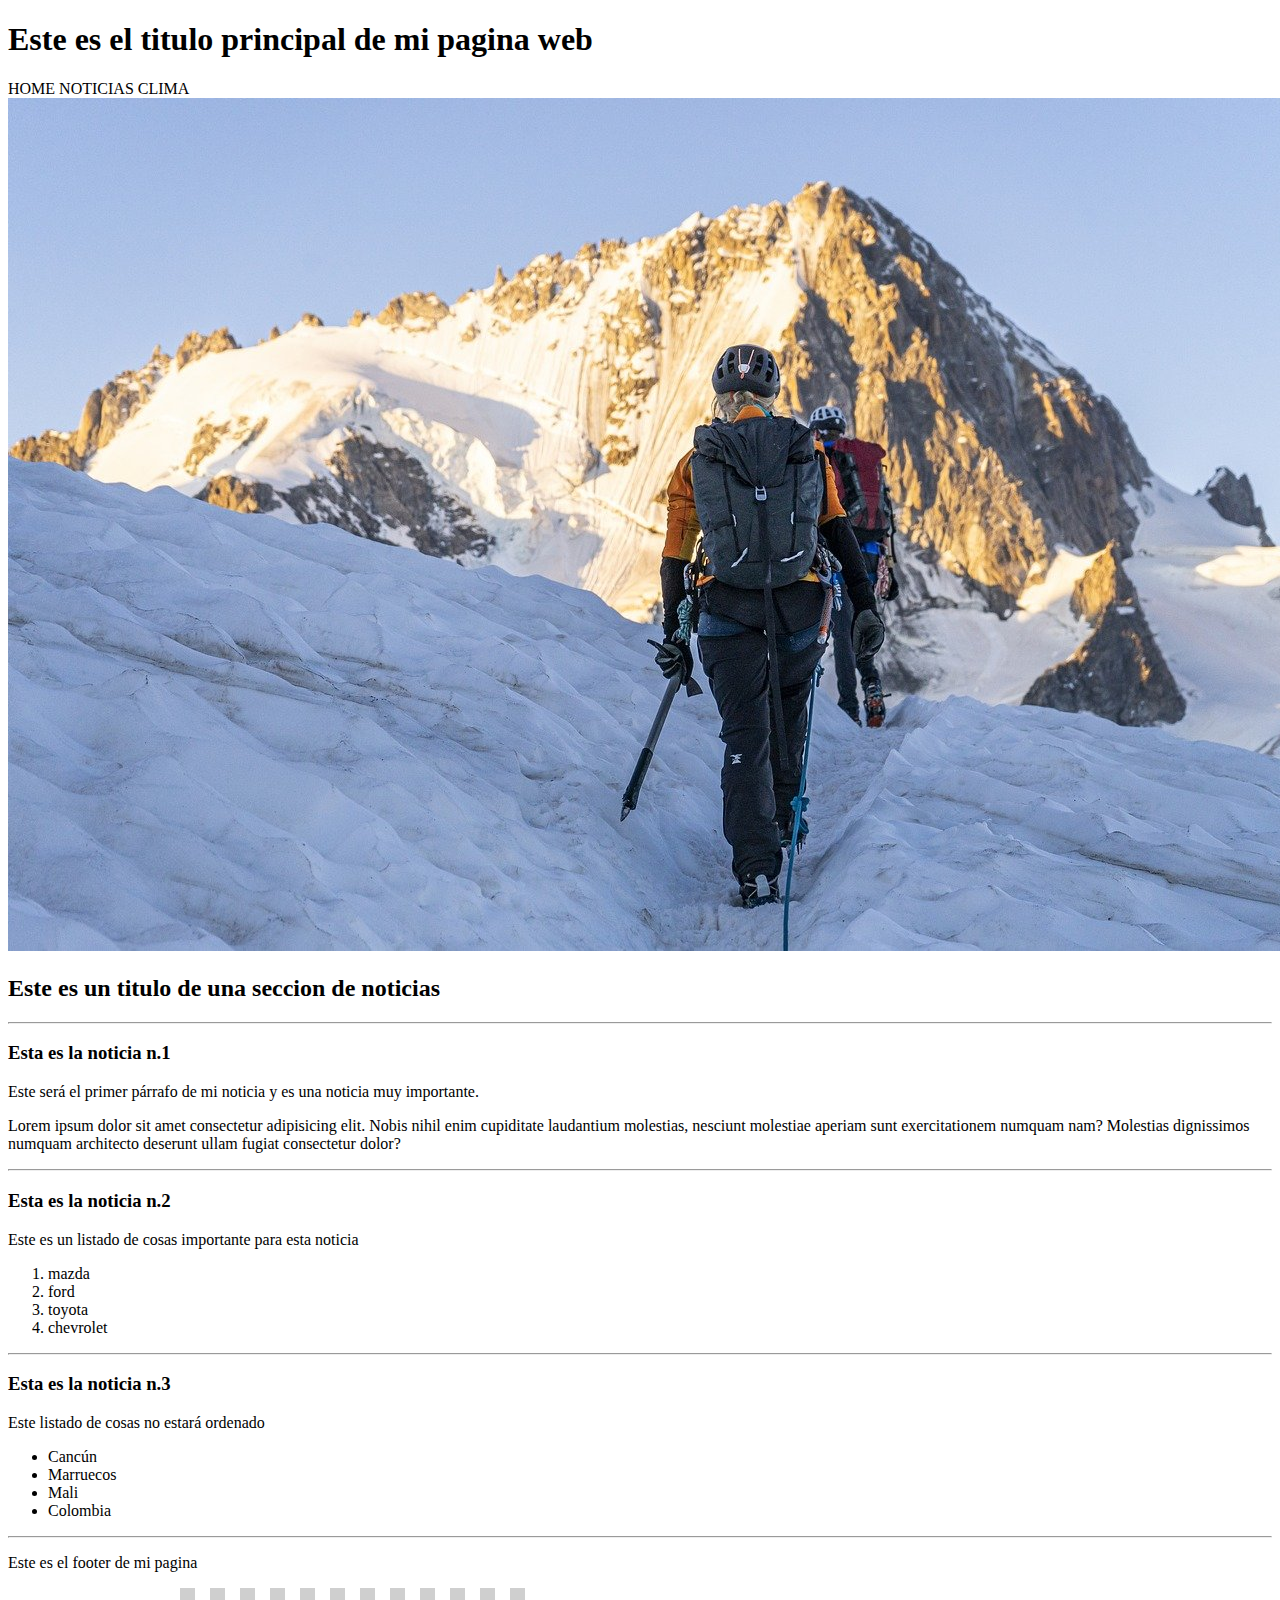
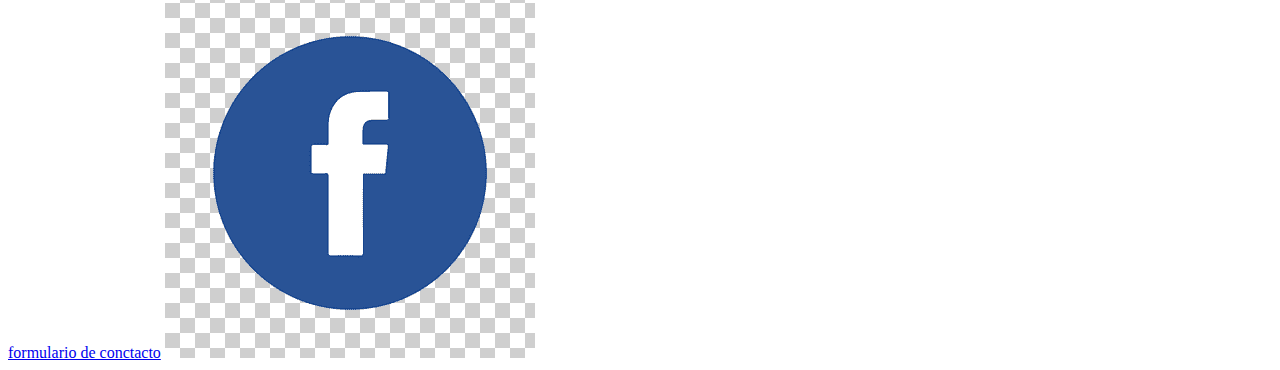
<file: apuntes_clase/index.html>
<!DOCTYPE html>
<html lang="es">
<head>
  <meta charset="UTF-8">
  <meta name="viewport" content="width=device-width, initial-scale=1.0">
  <title>Mi Primer Sitio Web</title>
</head>
<body>
  <header>
    <h1>Este es el titulo principal de mi pagina web</h1>
    <span>HOME</span>
    <span>NOTICIAS</span>
    <span>CLIMA</span>
  </header>
  <main>
    <img src="./mountain-8488489_1280.jpg" alt="">
    <section>
    <article>
    <h2>Este es un titulo de una seccion de noticias</h2>
  
  <hr>
    <h3>Esta es la noticia n.1</h3>
    <div>
      <p>Este será el primer párrafo de mi noticia y es una noticia muy importante.</p>
      <p>Lorem ipsum dolor sit amet consectetur adipisicing elit. Nobis nihil enim cupiditate laudantium molestias, nesciunt molestiae 
        aperiam sunt exercitationem numquam nam? Molestias dignissimos numquam architecto deserunt ullam fugiat consectetur dolor?</p>
    </div>
    
      </article>
<hr>
<article>
    <h3>Esta es la noticia n.2</h3>
    <p>Este es un listado de cosas importante para esta noticia</p>
    <ol>
      <li>mazda</li>
      <li>ford</li>
      <li>toyota</li>
      <li>chevrolet</li>
    </ol>
  </article>
<hr>
<article>
    <h3>Esta es la noticia n.3</h3>
    <p>Este listado de cosas no estará ordenado</p>
    <ul>
      <li>Cancún</li>
      <li>Marruecos</li>
      <li>Mali</li>
      <li>Colombia</li>
    </ul>
  </article>
    
    
  </section>
  </main>
  <hr>
 <footer>
  <p>Este es el footer de mi pagina</p>

  <a href="./contacto.html">formulario de conctacto</a>
  <a href="./contacto.html"> <img src="./gratis-png-facebook-thumbnail.png" alt="50"></a>

 </footer>
  
</body>
</html>
</file>
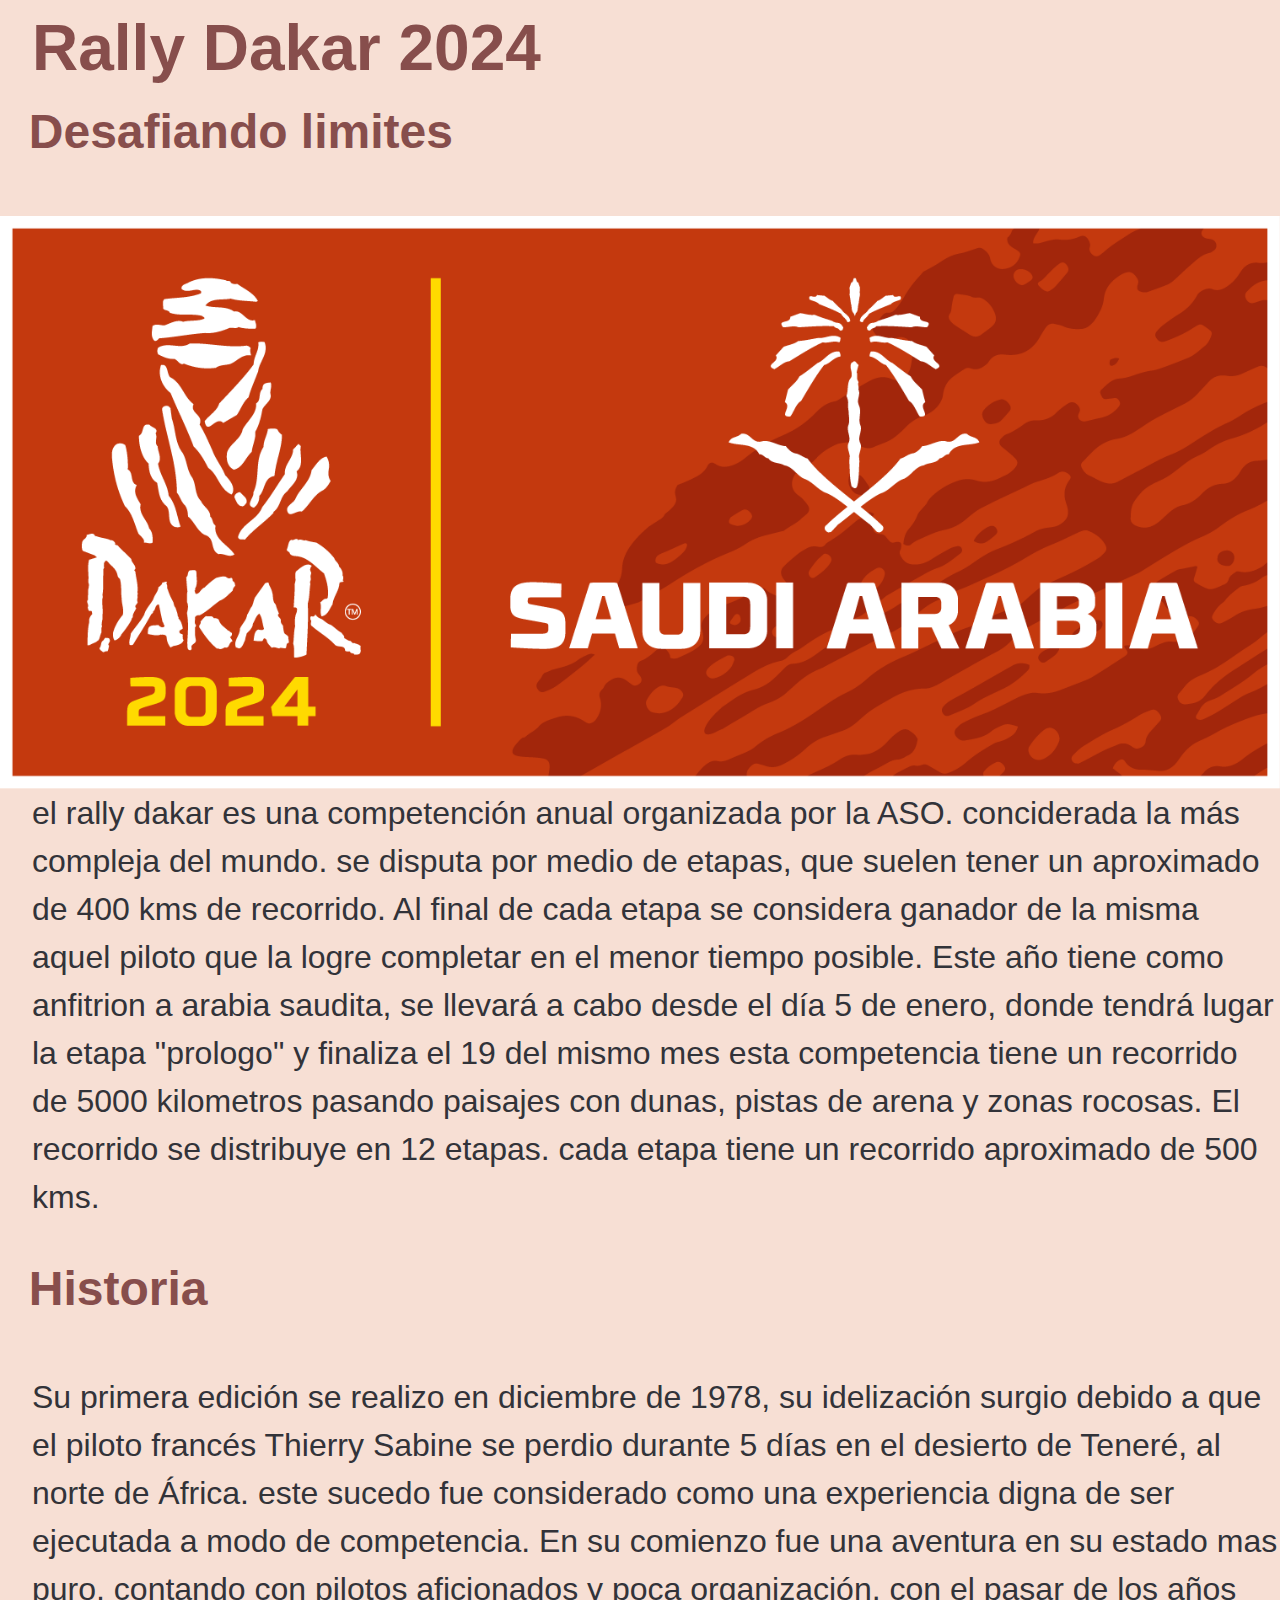
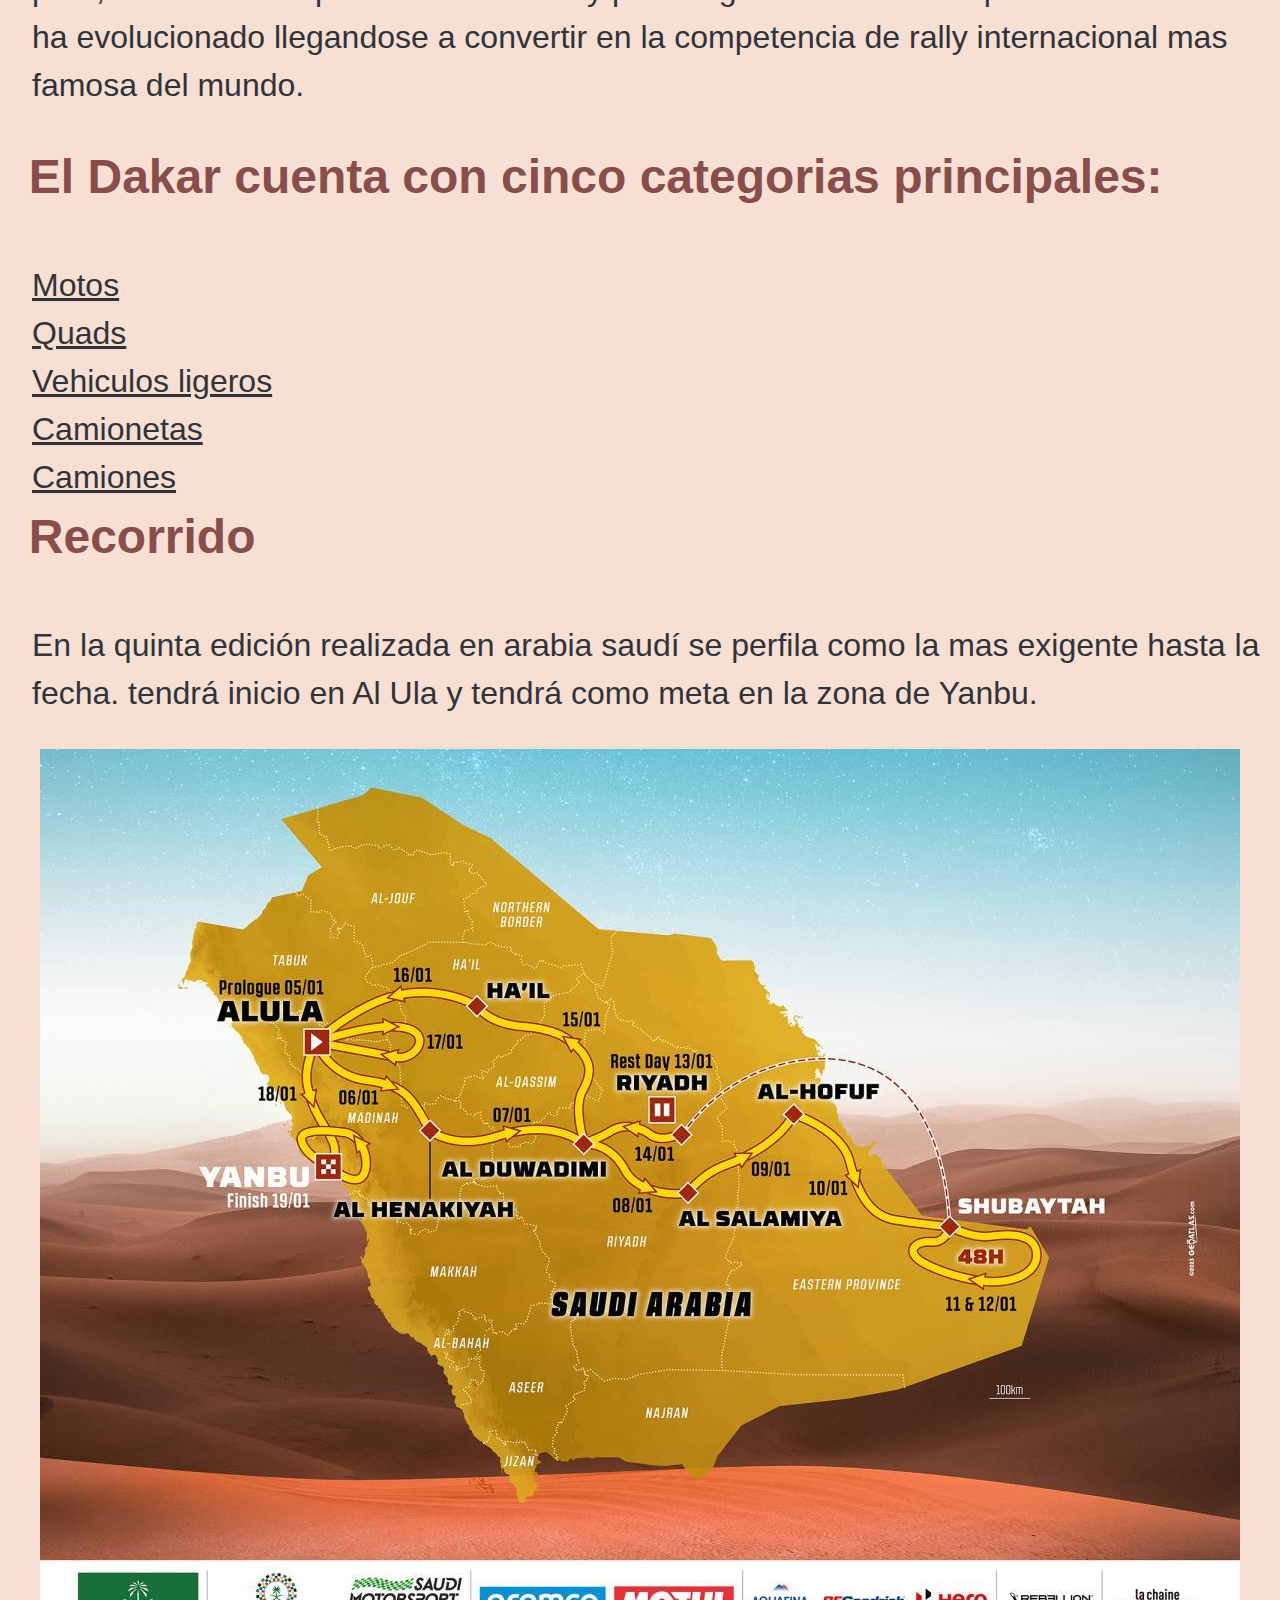
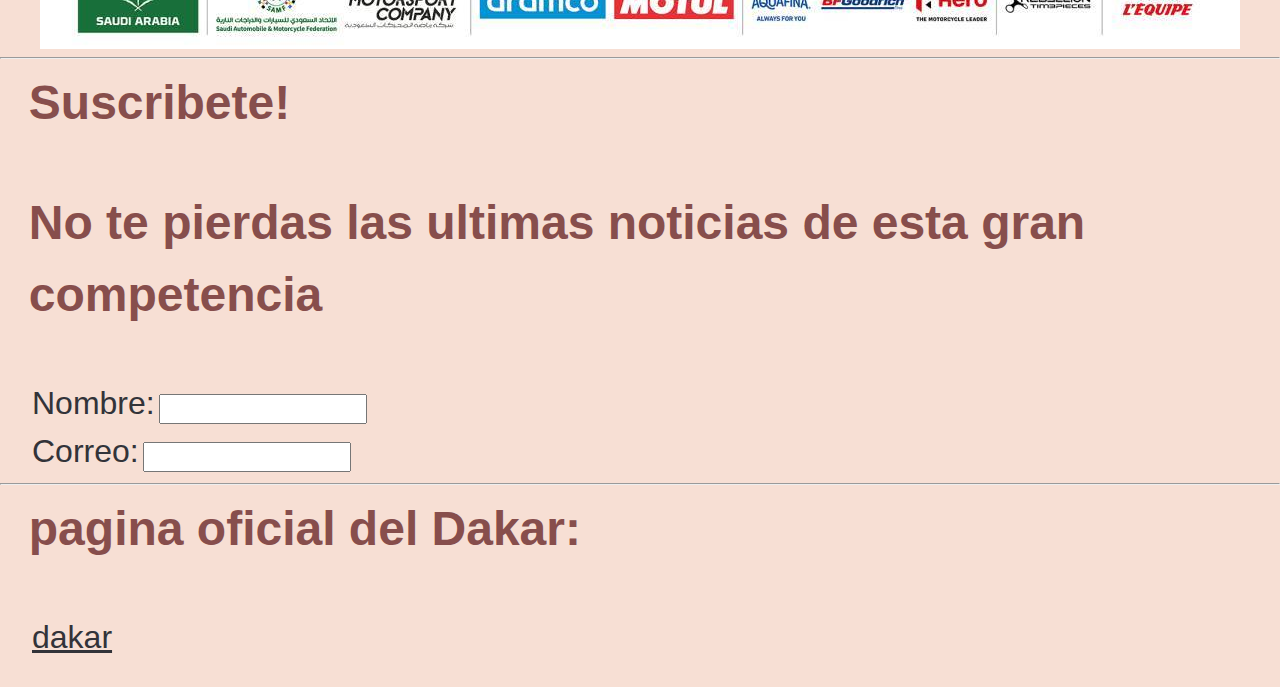
<file: M03 HTML/index.html>
<!DOCTYPE html>
<html lang="es">
<head>
  <meta charset="UTF-8">
  <meta name="viewport" content="width=device-width, initial-scale=1.0">
  <link rel="stylesheet" href="reset-1.css"/>
  <link rel="stylesheet" href="styles.css"/>

  <title>Rally dakar </title>
</head>
<body>
  <header>
    <div>
    <h1 class="titulo">Rally Dakar 2024</h1>
    <h2 class="subtitulo">Desafiando limites</h2>
  </div>
  <div class="banner">
    <img src="./imagenes/logo.png">
  </div>
  </header>
  <main>
    <section>
    <article>
      <div class="nota">
    <p class="parraf">

      el rally dakar es una competención anual organizada por la ASO.
      conciderada la más compleja del mundo. se disputa por medio de etapas, que suelen tener 
      un aproximado de 400 kms de recorrido. Al final de cada etapa 
      se considera ganador de la misma aquel piloto que la logre completar en el menor tiempo posible. 
      Este año tiene como anfitrion a arabia saudita, se llevará a cabo desde el día 5 de enero, donde tendrá lugar la etapa "prologo" y finaliza el 19 del mismo mes
      esta competencia tiene un recorrido de 5000 kilometros pasando paisajes con dunas, pistas de arena y zonas rocosas. El recorrido se distribuye en 12 etapas. 
      cada etapa tiene un recorrido aproximado de 500 kms. 
    </p>
  </div>

  </article>
<article>
  <div class="nota">
  <h2 class="subtitulo">Historia</h2>
      <p class="parraf">Su primera edición se realizo en diciembre de 1978, su idelización surgio debido a que el piloto francés Thierry Sabine se perdio durante 5 días en el desierto de Teneré, al norte de África.
      este sucedo fue considerado como una experiencia digna de ser ejecutada a modo de competencia.
      En su comienzo fue una aventura en su estado mas puro, contando con pilotos aficionados y poca organización. con el pasar de los años ha evolucionado 
      llegandose a convertir en la competencia de rally internacional mas famosa del mundo.
      
    </p>
    <h3 class="subtitulo">El Dakar cuenta con cinco categorias principales:</h3>
    <ul>
      <li> <a href="./motos.html" class="parraf"> Motos</a></li>
      <li> <a href="./quads.html" class="parraf">Quads</a></li>
      <li> <a href="./vehiculosLigeros.html" class="parraf">Vehiculos ligeros</a></li>
      <li> <a href="./cochesLigeros.html" class="parraf">Camionetas</a></li>
      <li> <a href="./camiones.html" class="parraf">Camiones</a></li>
    </ul>

  </div>
    </article>
    <article>
      <div>
        <h2 class="subtitulo">Recorrido</h2>
        <p class="parraf">En la quinta edición realizada en arabia saudí se perfila como la mas exigente hasta la fecha. tendrá inicio en Al Ula y tendrá como meta 
          en la zona de Yanbu.
        </p>
       
      </div>
      <div class="map">
        <input type="image" src="./imagenes/recorrido.jpg" >
      </div>
    </article>
  </section>
  </main>
  <hr>
  <h2 class="subtitulo">Suscribete!</h2>
  <h3 class="subtitulo">No te pierdas las ultimas noticias de esta gran competencia</h3>
  <form>
    <div>
      <label for="nombre" class="parraf">Nombre:</label>
     <input type="text" name="nombre"/>
    </div>
    <div>
     <label for="correo" class="parraf">Correo:</label>
     <input type="text" name="correo"/>
    </div>
  
  </form>
  <hr>
  <footer>
<h3 class="subtitulo">pagina oficial del Dakar:</h3>
<a href="https://www.dakar.com/es" class="parraf"> dakar</a>
  </footer>
</body>
</html>
</file>
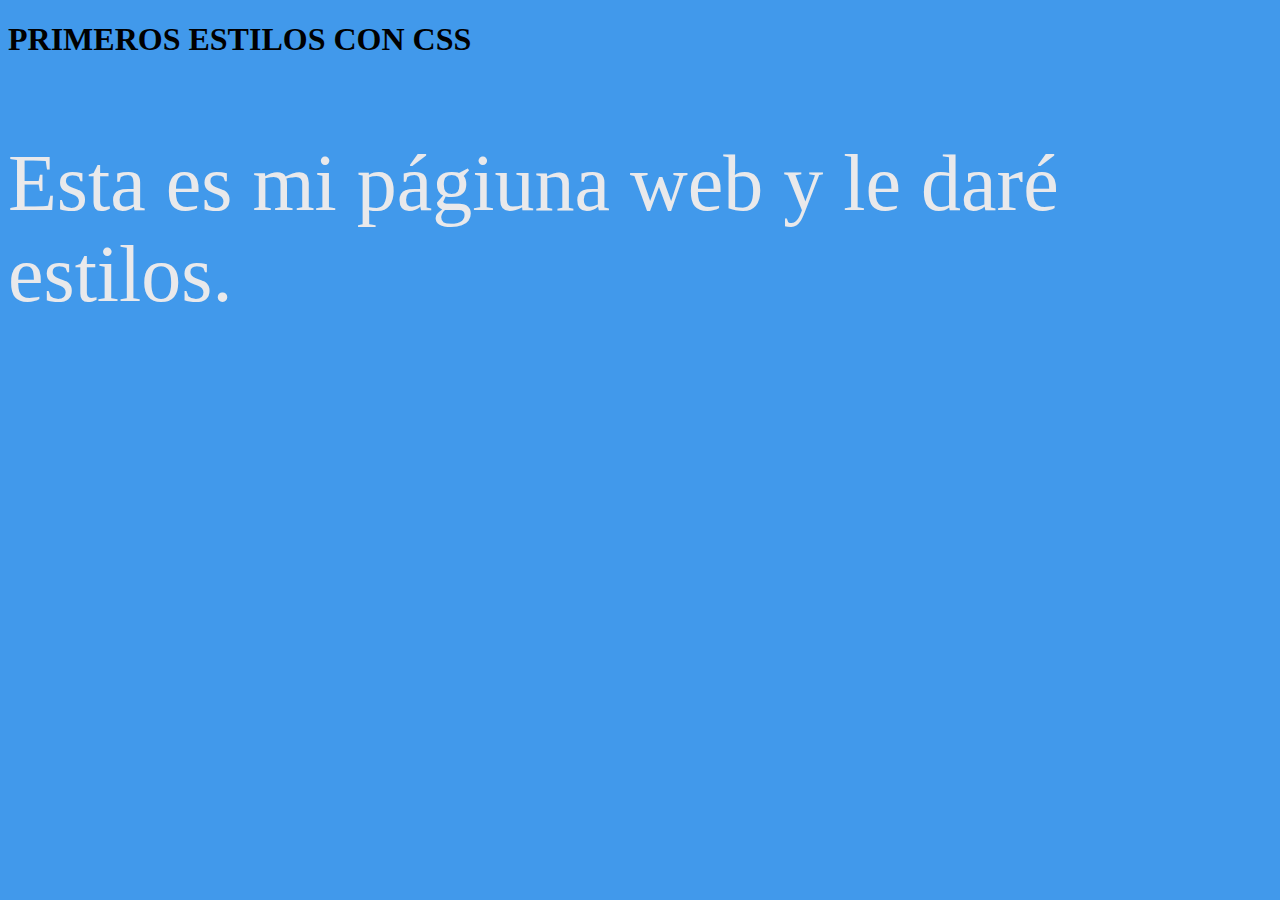
<file: M04 CSS/index.html>
<!DOCTYPE html>
<html lang="en">
<head>
    <meta charset="UTF-8">
    <meta name="viewport" content="width=device-width, initial-scale=1.0">
    <title>Mi pagina web</title>
    <link rel="stylesheet" type="text/css" href="./estilos.css" />
</head>
<body class="fondo">
    <header>
        <h1>PRIMEROS ESTILOS CON CSS</h1>
        <p class="miTexto">
            Esta es mi págiuna web y le daré estilos.
        </p>
    </header>
</body>
</html>
</file>
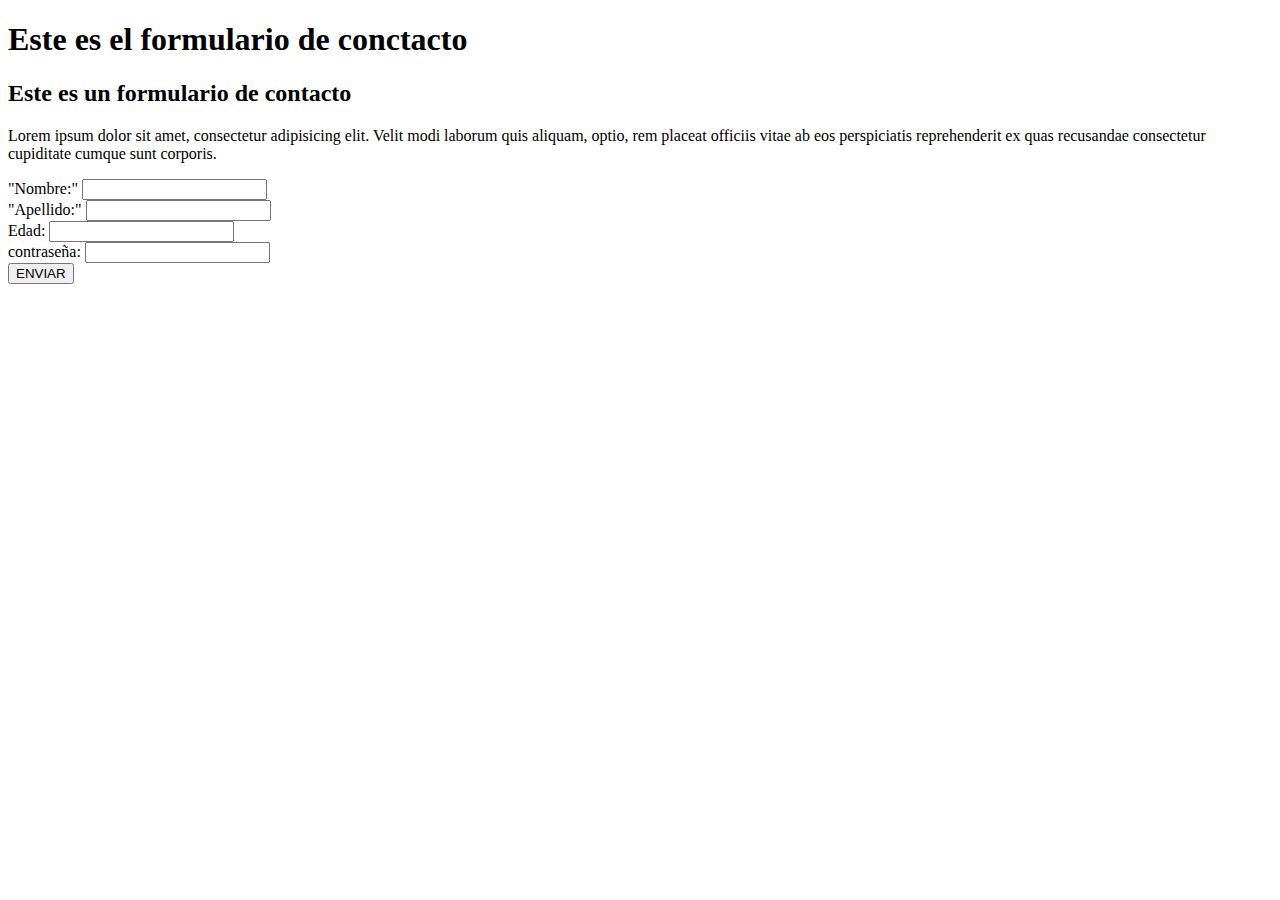
<file: apuntes_clase/contacto.html>
<!DOCTYPE html>
<html lang="en">
<head>
    <meta charset="UTF-8">
    <meta name="viewport" content="width=device-width, initial-scale=1.0">
    <title>Document</title>
</head>
<body>
    <header>
        <h1>Este es el formulario de conctacto</h1>
    </header>
    <main>
<div>
    <h2>Este es un formulario de contacto</h2>
    <p>
        Lorem ipsum dolor sit amet, consectetur adipisicing elit. 
        Velit modi laborum quis aliquam, optio, rem placeat officiis vitae ab eos perspiciatis 
        reprehenderit ex quas recusandae consectetur cupiditate cumque sunt corporis.
    </p>
</div>

<form>
    <div>
    <label for="nombre">"Nombre:"</label>
   <input type="text" name="nombre"/>
</div>

<div>
   <label for="apellido">"Apellido:"</label> 
   <input type="text" name="apellido"/>
</div>
<div>
    <label for="edad">Edad:</label>
    <input type="number" name="edad">
</div>
<div> 
    <label for="contraseña:"> contraseña:</label>
<input type="password" name="password" value="">
</div>
<button>ENVIAR</button>
</form>
    </main>
</body>
</html>
</file>
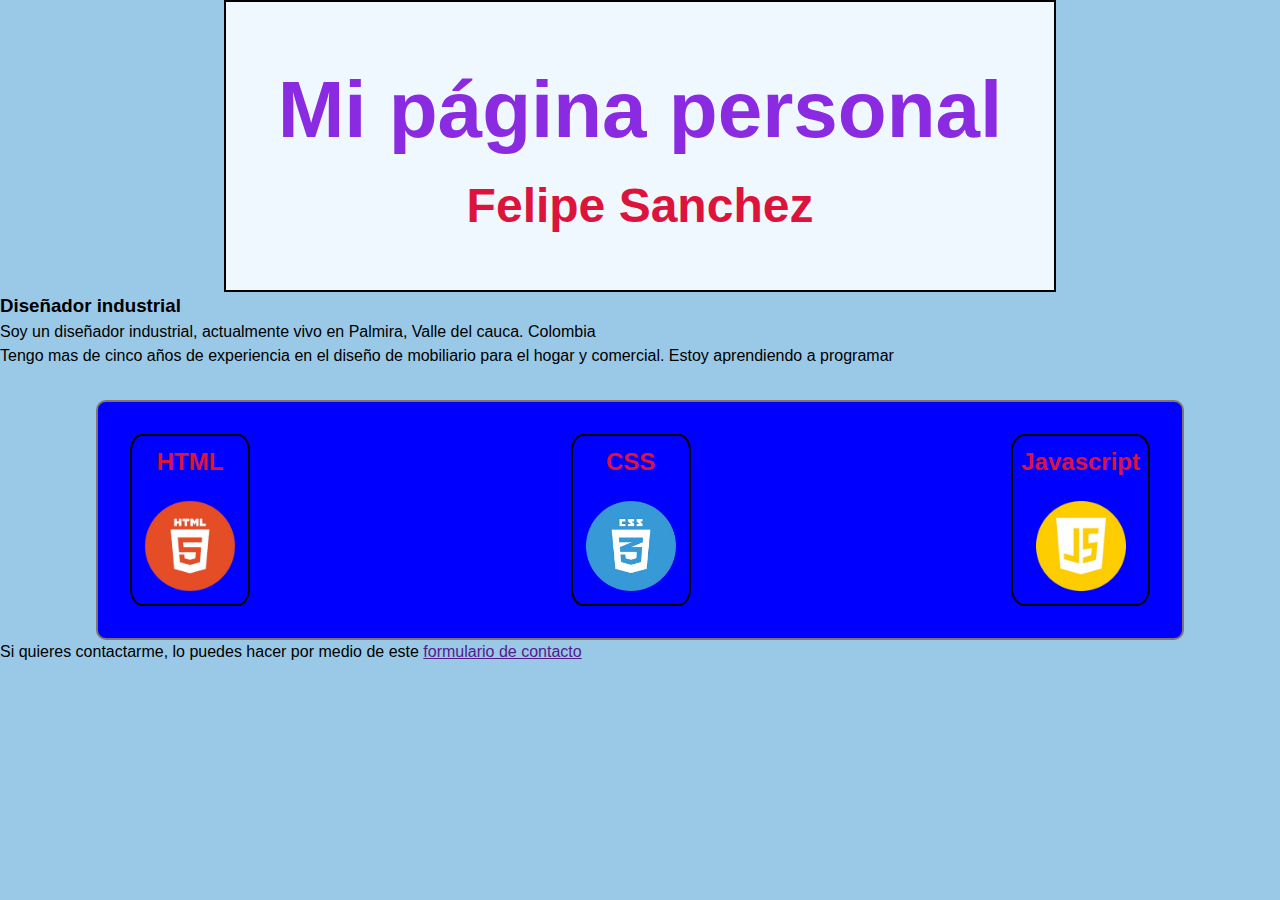
<file: apuntes_clase/ixdex2.html>
<!DOCTYPE html>
<html lang="en">
<head>
    <meta charset="UTF-8">
    <meta name="viewport" content="width=device-width, initial-scale=1.0">
    <link rel="stylesheet" href="reset.css"/>
    <link rel="stylesheet" href="estilos1.css"/>
    <title>Document</title>
</head>
<body>
    <header>
        <div id="titulos">
        <h1 class="tittle" id="principal">Mi página personal</h1>
        <h2 class="tittle">Felipe Sanchez</h2>
    </div>
    </header>
    <main>
        <article id="encabezado">
            <h3>Diseñador industrial</h3>
            <p>Soy un diseñador industrial, actualmente vivo en Palmira, Valle del cauca. Colombia</p>
            <p>Tengo mas de cinco años de experiencia en el diseño de mobiliario para el hogar y comercial. Estoy aprendiendo a programar</p>
        </article>
    <article>
    <div id="cards-container">

    <div class="cards">
        <h4 class="tittle">HTML</h4>
        <img src="./imghtml.png" class="logo" />
    </div>
    <div class="cards">
        <h4 class="tittle">CSS</h4>
        <img src="./png-transparent-logo-css-css3-thumbnail.png" class="logo" />
    </div>
    <div class="cards">
        <h4 class="tittle">Javascript</h4>
        <img src="./jsimg.png" class="logo" />
    </div>

</div>
</article>
</main>
    <footer>
        <p> Si quieres contactarme, lo puedes hacer por medio de este <a href="">formulario de contacto</a></p>
    </footer>
</body>
</html>
</file>
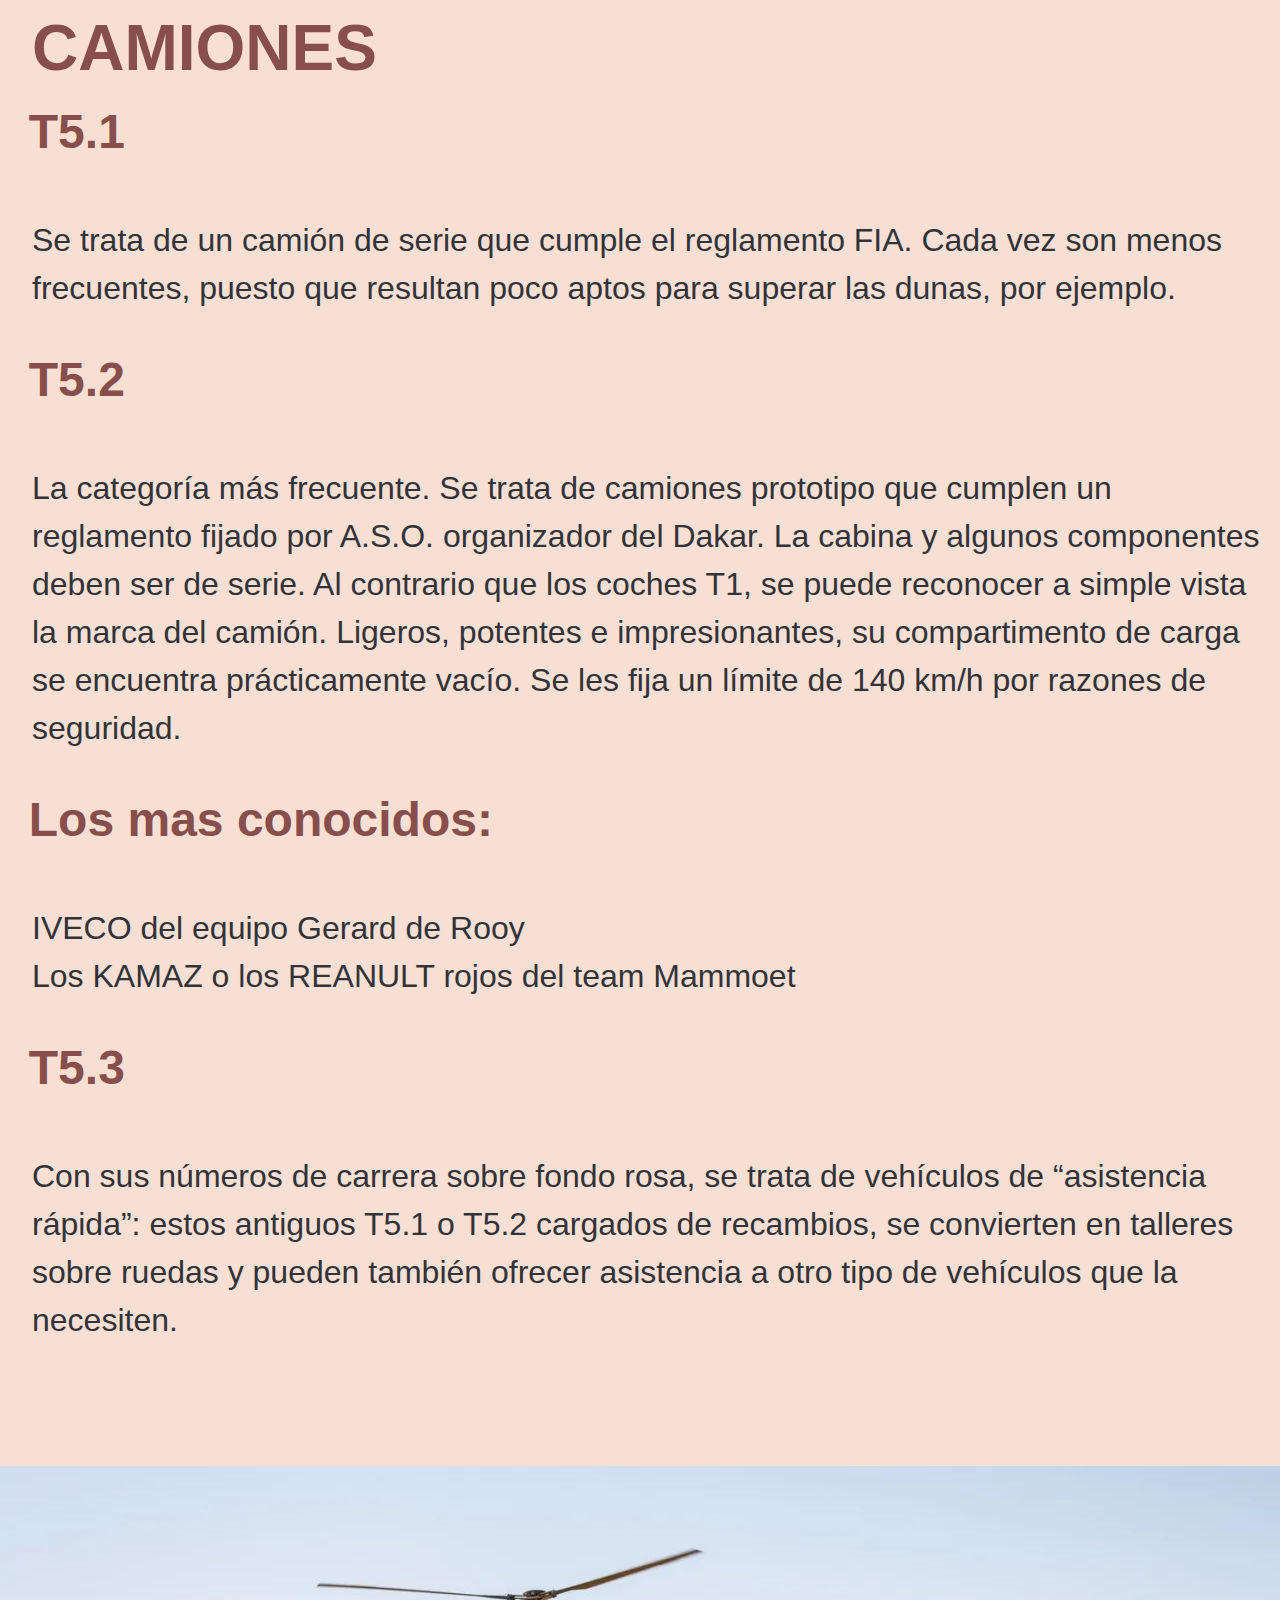
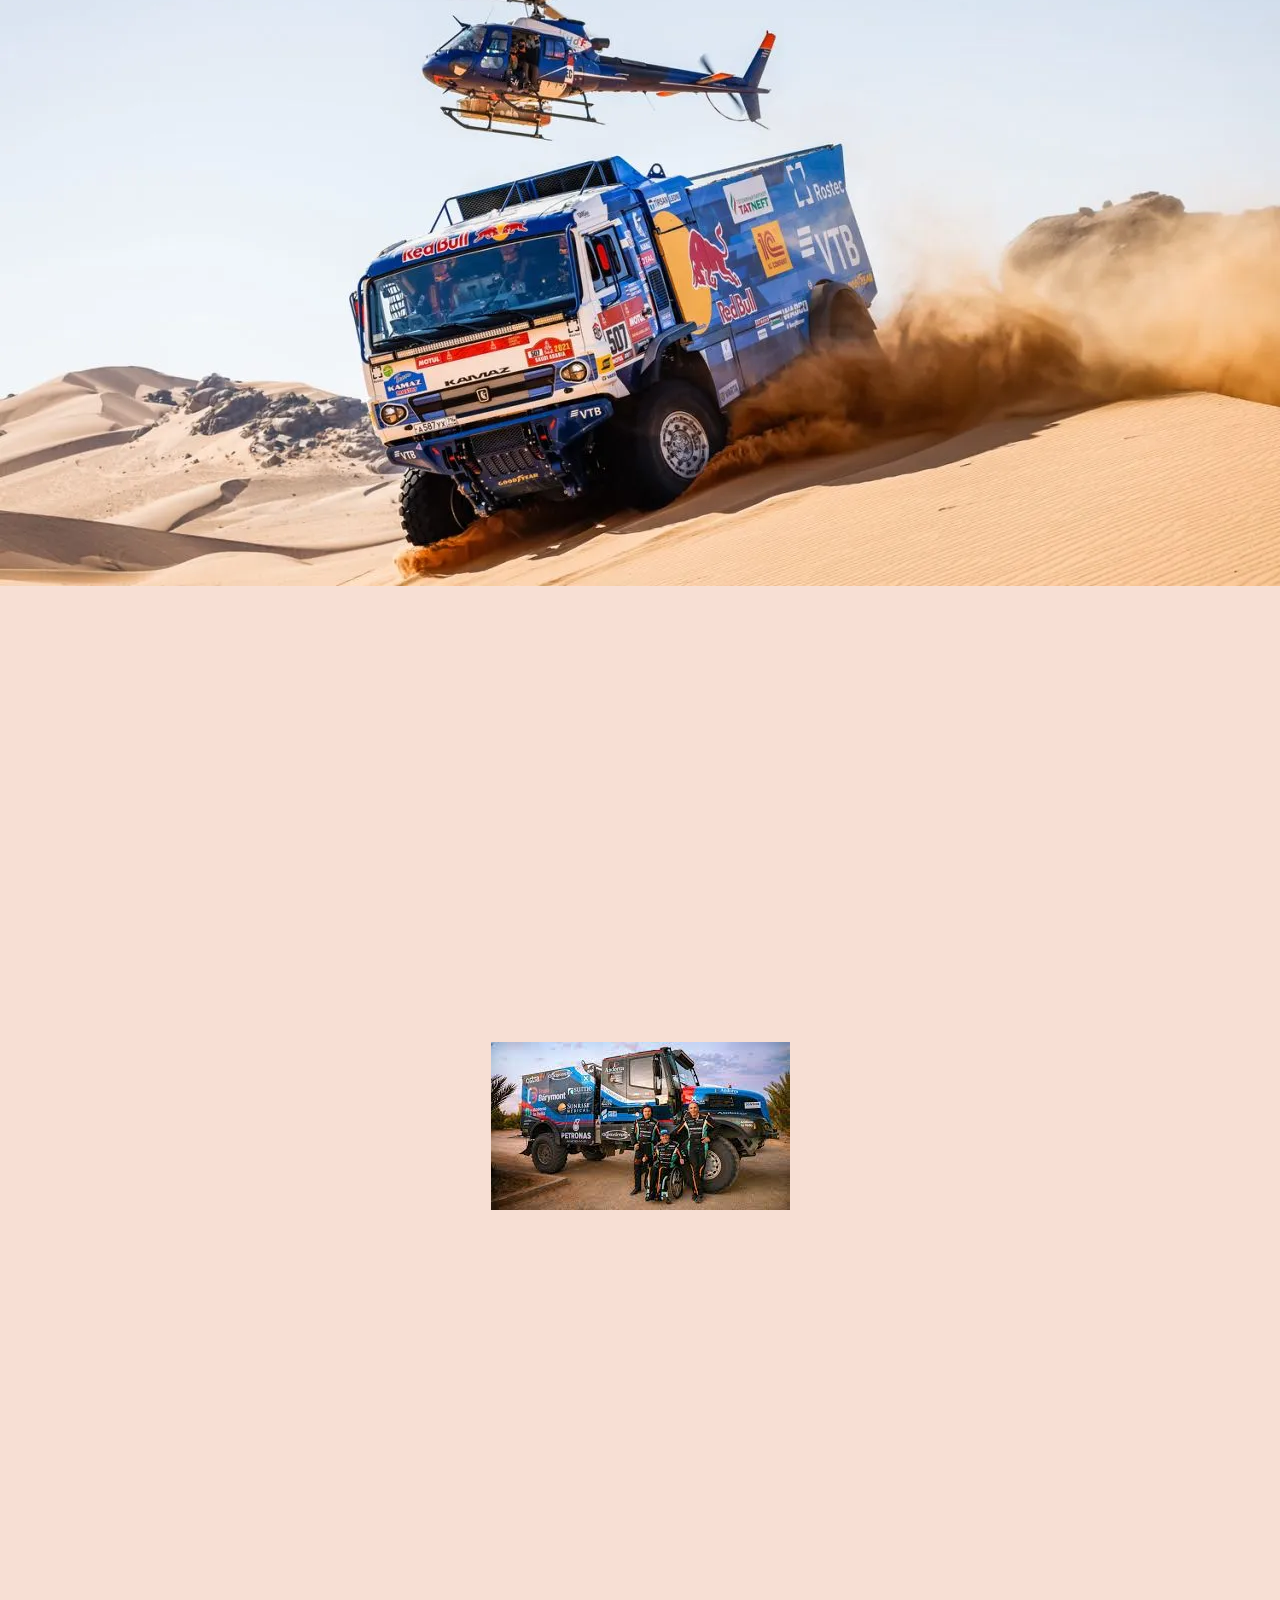
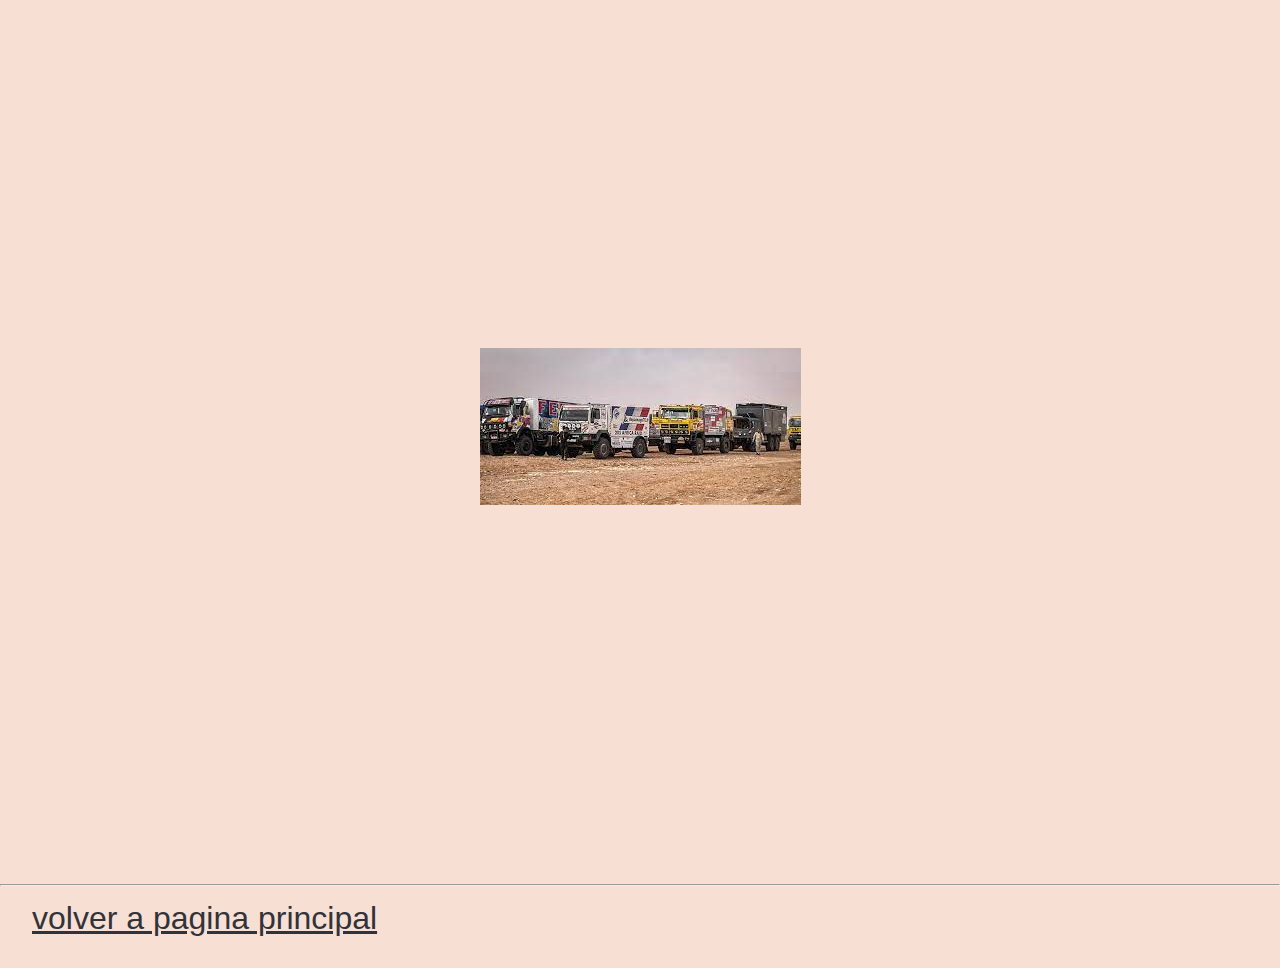
<file: M03 HTML/camiones.html>
<!DOCTYPE html>
<html lang="en">
<head>
    <meta charset="UTF-8">
    <meta name="viewport" content="width=device-width, initial-scale=1.0">
    <link rel="stylesheet" href="reset-1.css"/>
  <link rel="stylesheet" href="styles.css"/>
    <title>Camiones</title>
</head>
<body>
    <header>
        <div>
        <h1 class="titulo">CAMIONES</h1>
        
    </div>
    </header>
    <article>
    <div>
        <h2 class="subtitulo">T5.1</h2>
        <p class="parraf">
            Se trata de un camión de serie que cumple el reglamento FIA. 
            Cada vez son menos frecuentes, puesto que resultan poco aptos para superar las dunas, por ejemplo.
        </p>
    </div>
   <div>
    <h2 class="subtitulo">T5.2</h2>
    <p class="parraf">
        La categoría más frecuente. Se trata de camiones prototipo que cumplen un reglamento fijado por A.S.O.
        organizador del Dakar. La cabina y algunos componentes deben ser de serie. Al contrario que los coches T1, se puede reconocer 
        a simple vista la marca del camión. Ligeros, potentes e impresionantes, su compartimento de carga se encuentra prácticamente vacío.
        Se les fija un límite de 140 km/h por razones de seguridad.
    </p>
    <h3 class="subtitulo">Los mas conocidos:</h3>
    <ul class="parraf">   
     <li>IVECO del equipo Gerard de Rooy</li>
     <li>Los KAMAZ o los REANULT rojos del team Mammoet</li>   
    </ul>
    <h2 class="subtitulo">T5.3</h2>
    <p class="parraf">
        Con sus números de carrera sobre fondo rosa, se trata de vehículos de “asistencia rápida”: estos antiguos T5.1 o T5.2
        cargados de recambios, se convierten en talleres sobre ruedas y pueden también ofrecer asistencia a otro tipo de vehículos que la necesiten. 
    </p>
   </div>
   <div>

   </div>
    <div class="map">
    <input type="image" src="./imagenes/camion1.webp" alt="">
</div>
<div class="map">
    <input type="image" src="./imagenes/camion2.jpg" alt="">
</div>
<div class="map">
    <input type="image" src="./imagenes/camion3.jpg" alt="">
</div>

</article>
<hr>
<footer>
    <div>
   <a href="./index.html" class="parraf">volver a pagina principal</a>
</div>
</footer>
</body>
</html>
</file>
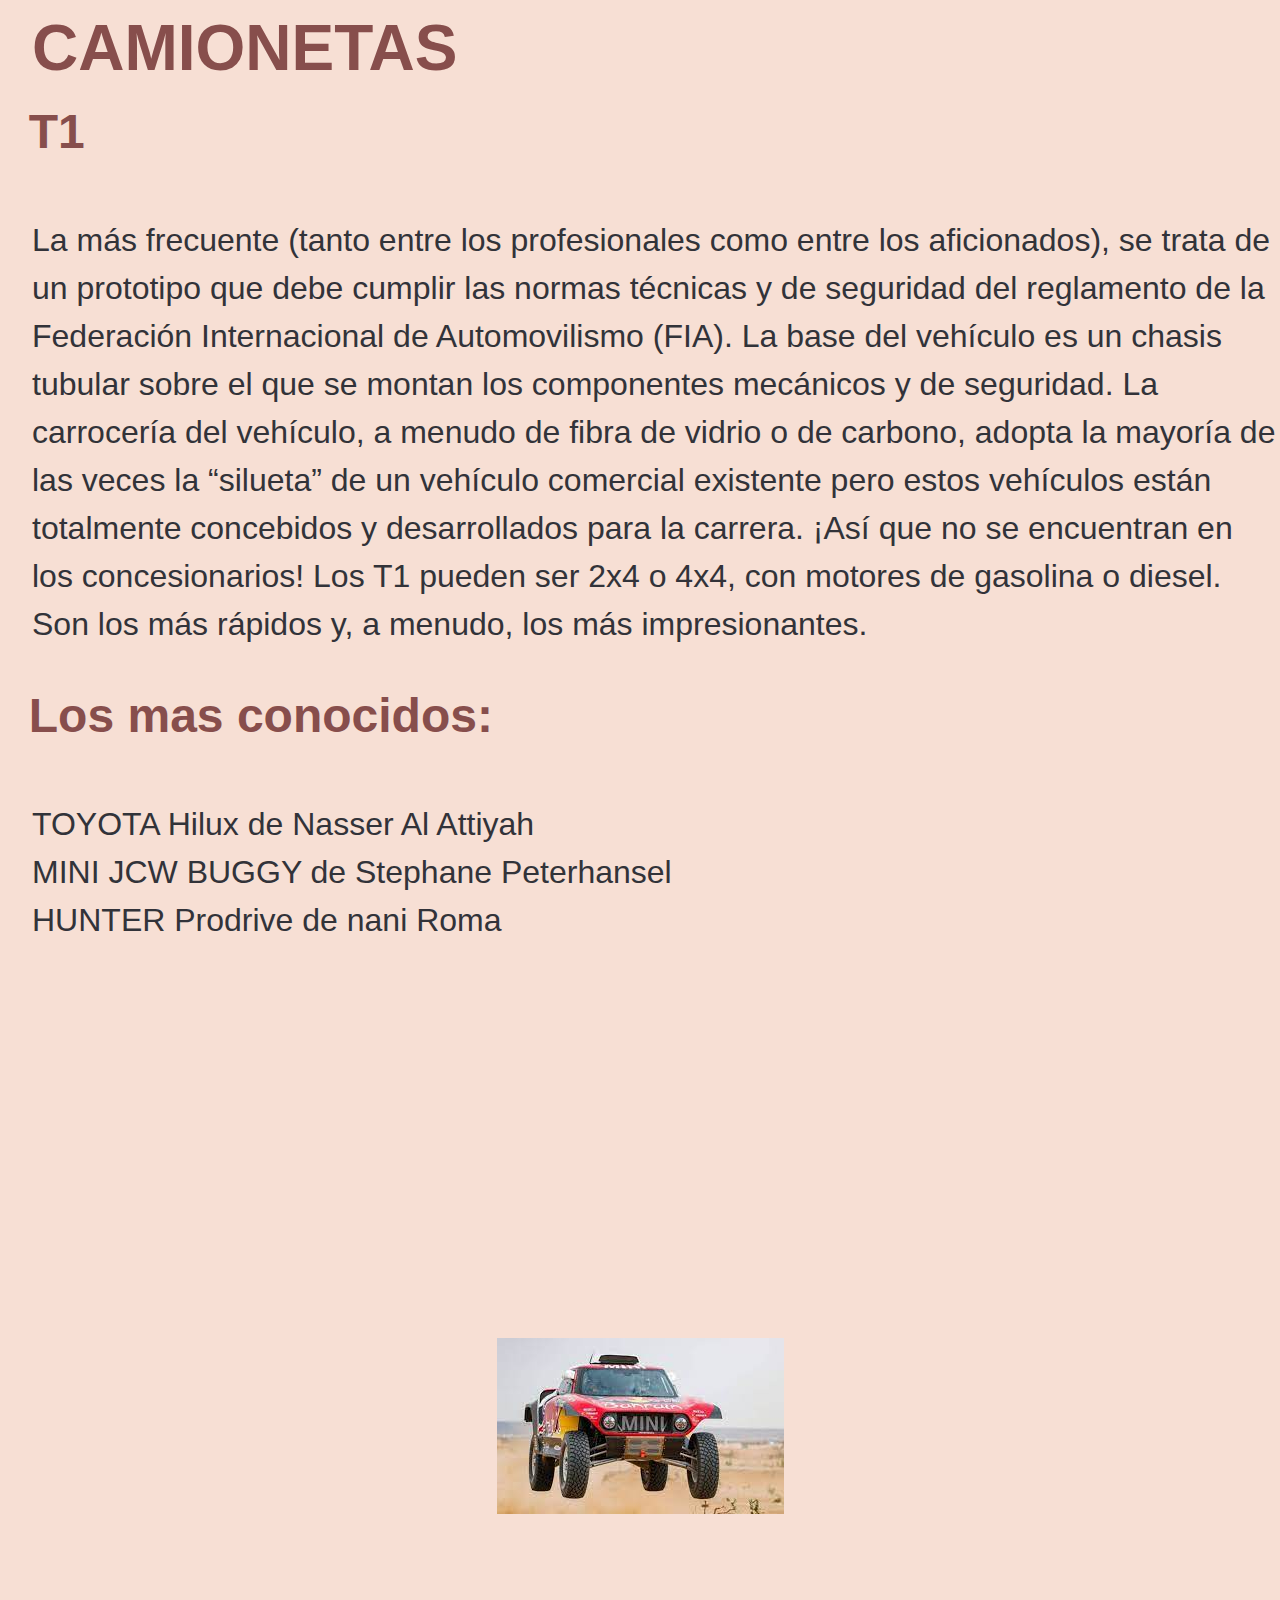
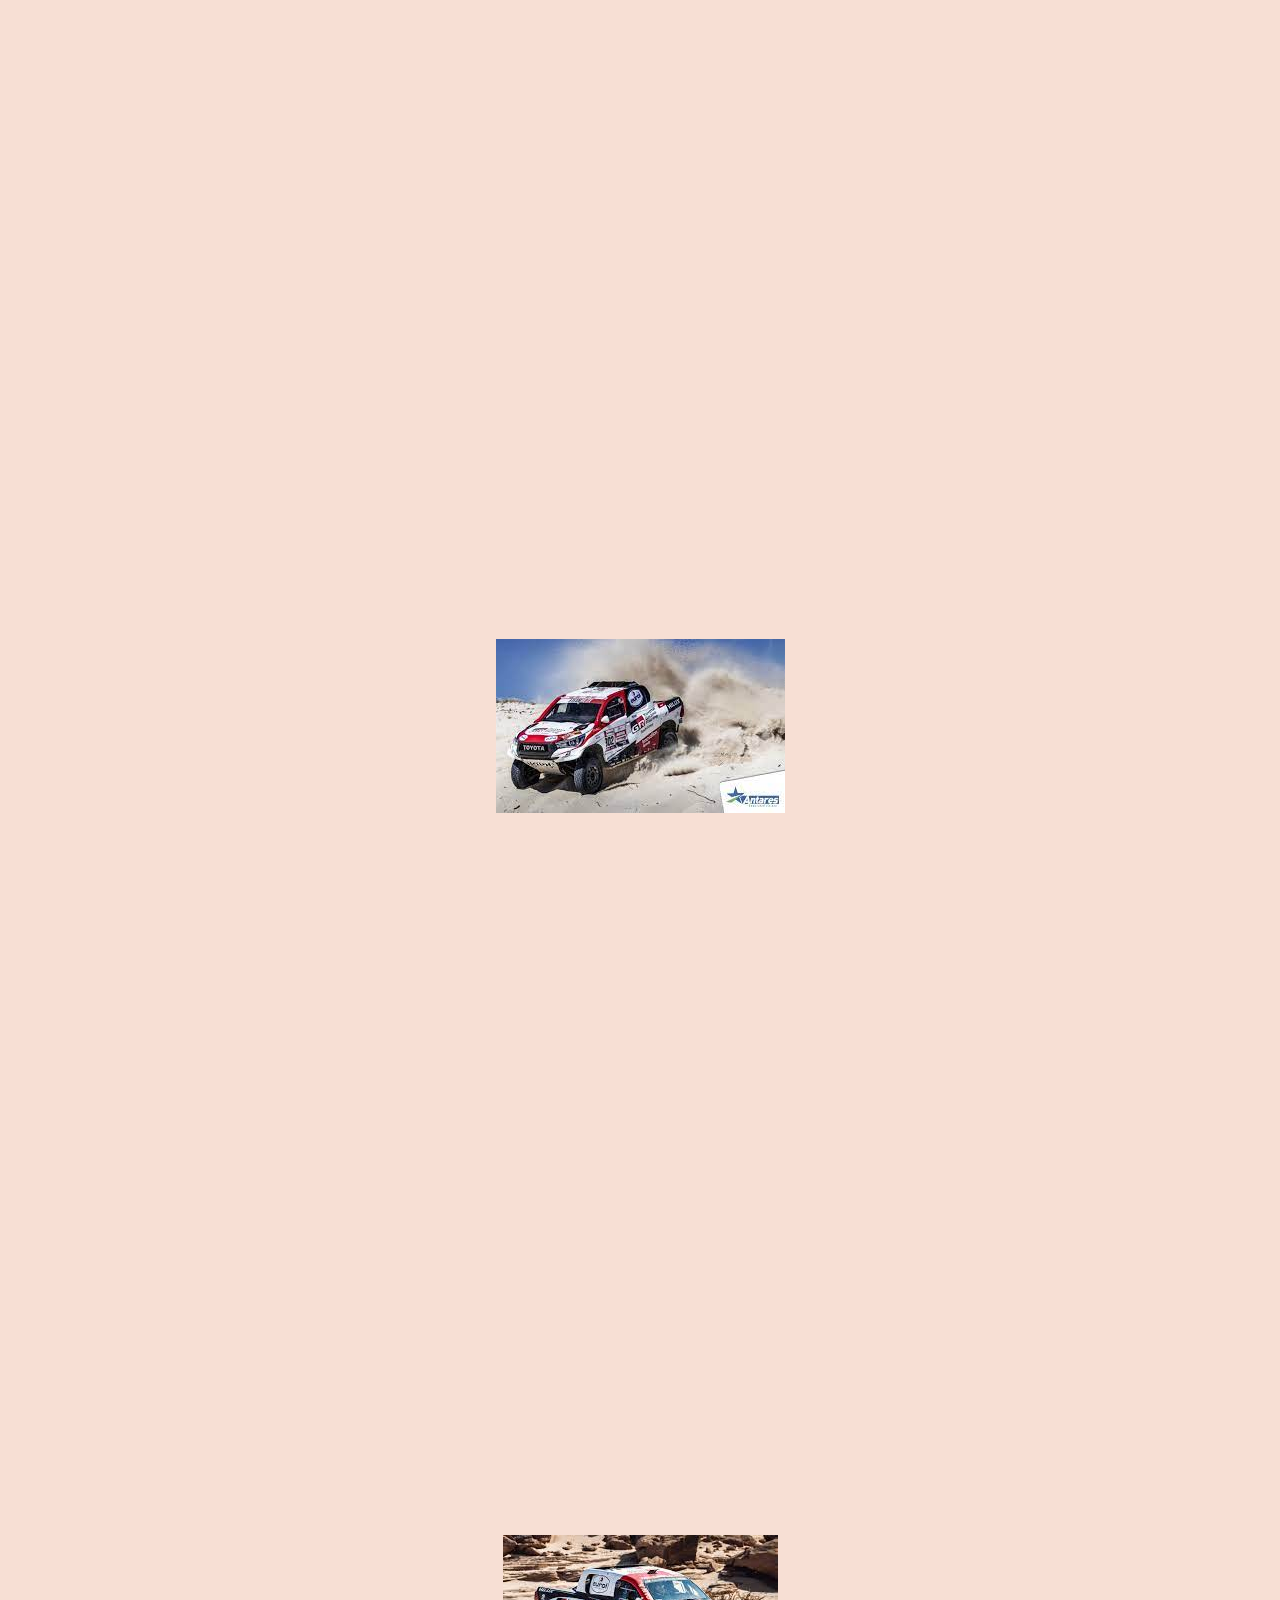
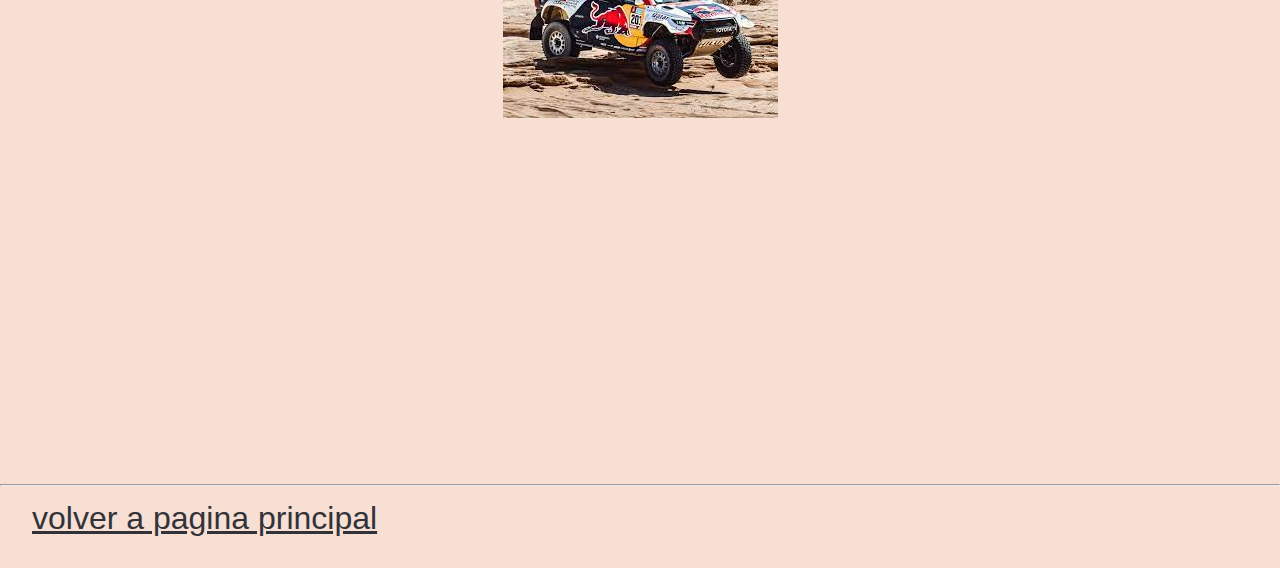
<file: M03 HTML/cochesLigeros.html>
<!DOCTYPE html>
<html lang="en">
<head>
    <meta charset="UTF-8">
    <meta name="viewport" content="width=device-width, initial-scale=1.0">
    <link rel="stylesheet" href="reset-1.css"/>
    <link rel="stylesheet" href="styles.css"/>
    <title>Camnionetas</title>
</head>
<body>
    <header>
        <div>
        <h1 class="titulo">CAMIONETAS</h1>
        
    </div>
    </header>
    <article>
    <div>
        <h2 class="subtitulo">T1</h2>
        <p class="parraf"> 
            La más frecuente (tanto entre los profesionales como entre los aficionados), se trata de un prototipo que debe cumplir las normas técnicas 
            y de seguridad del reglamento de la Federación Internacional de Automovilismo (FIA). 
            La base del vehículo es un chasis tubular sobre el que se montan los componentes mecánicos y de seguridad. 
            La carrocería del vehículo, a menudo de fibra de vidrio o de carbono, adopta la mayoría de las veces la “silueta” de un vehículo comercial existente
            pero estos vehículos están totalmente concebidos y desarrollados para la carrera. ¡Así que no se encuentran en los concesionarios!

            Los T1 pueden ser 2x4 o 4x4, con motores de gasolina o diesel. Son los más rápidos y, a menudo, los más impresionantes.   
        </p>
        <h3 class="subtitulo">Los mas conocidos:</h3>
        <ul class="parraf">
            <li>TOYOTA Hilux de Nasser Al Attiyah</li>
            <li>MINI JCW BUGGY de Stephane Peterhansel</li>
            <li>HUNTER Prodrive de nani Roma</li>
        </ul>
    </div>
   
    <div class="map">
    <input type="image" src="./imagenes/troca1.jpg" alt="">
</div>
<div class="map">
    <input type="image" src="./imagenes/troca2.jpg" alt="">
</div>
<div class="map">
    <input type="image" src="./imagenes/troca3.jpg" alt="">
</div>

</article>
<hr>
<footer>
    <div>
   <a href="./index.html" class="parraf">volver a pagina principal</a>
</div>
</footer>
</body>
</html>
</file>
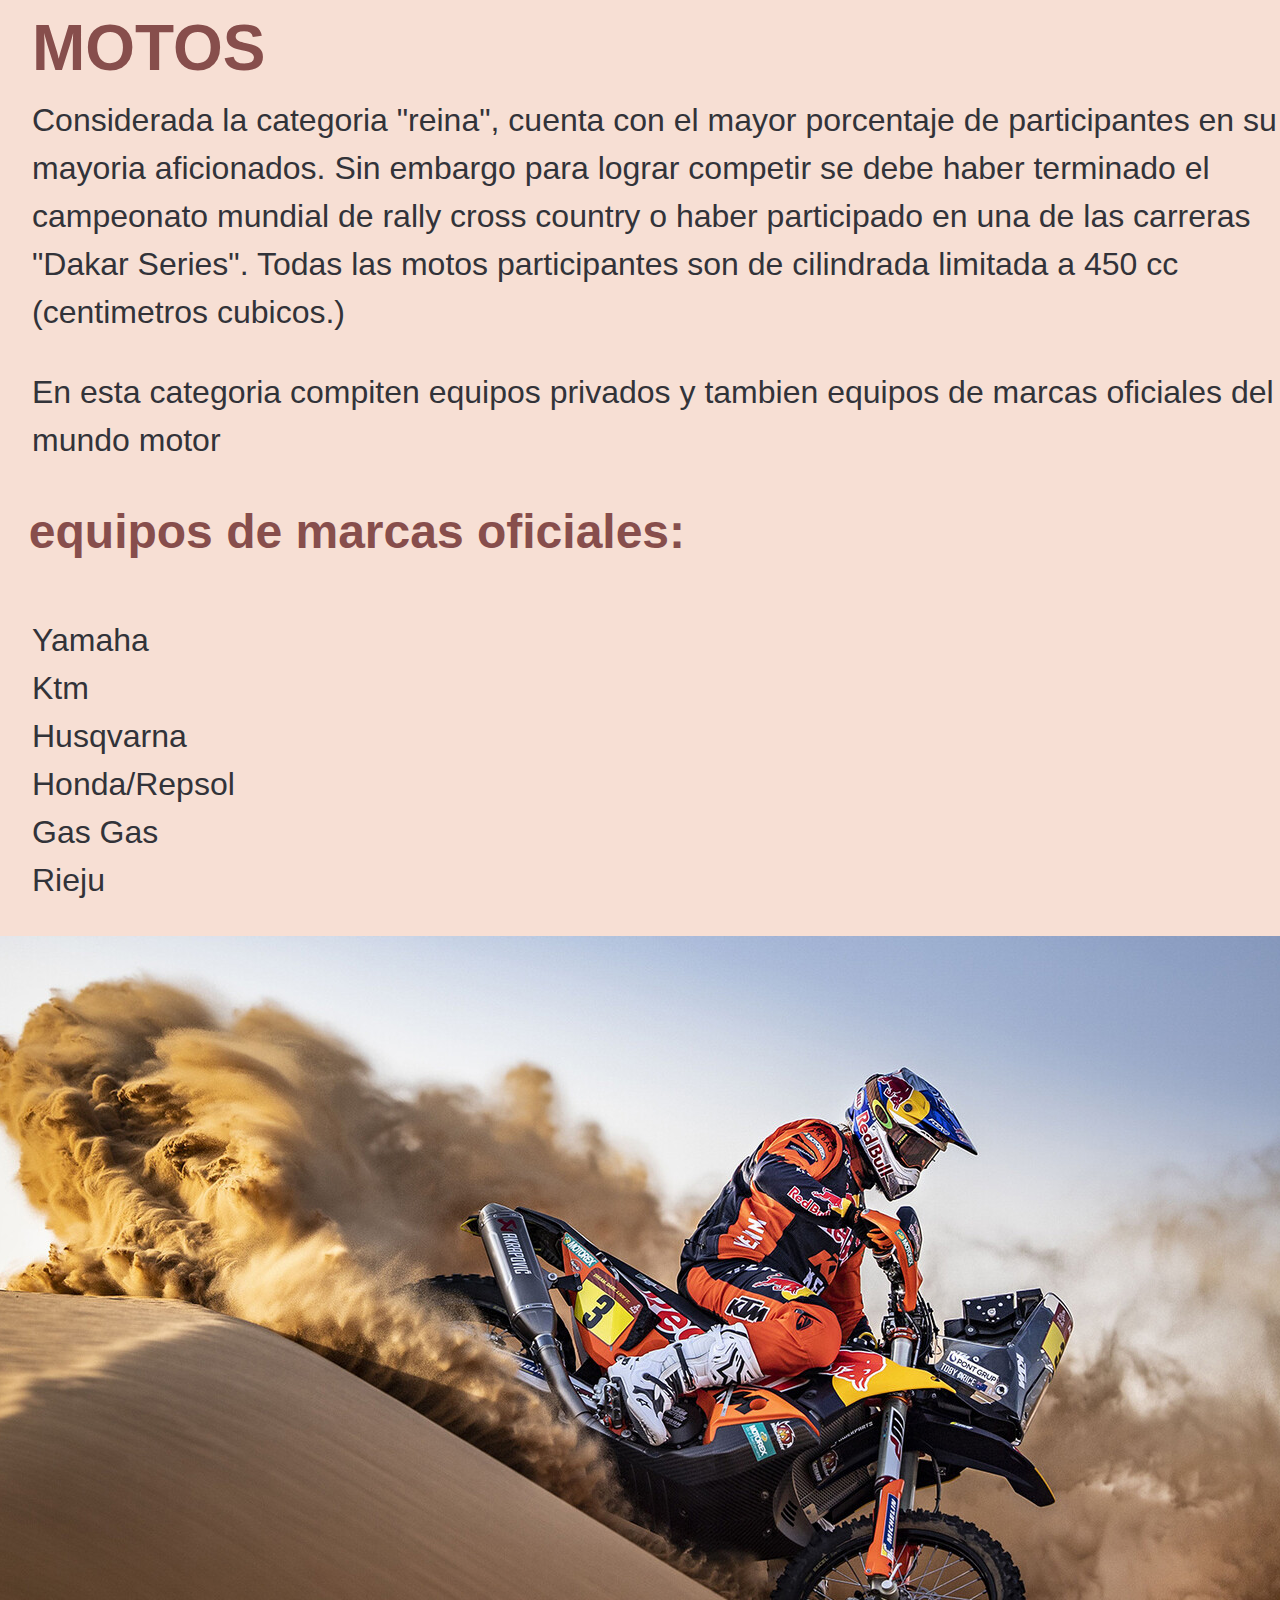
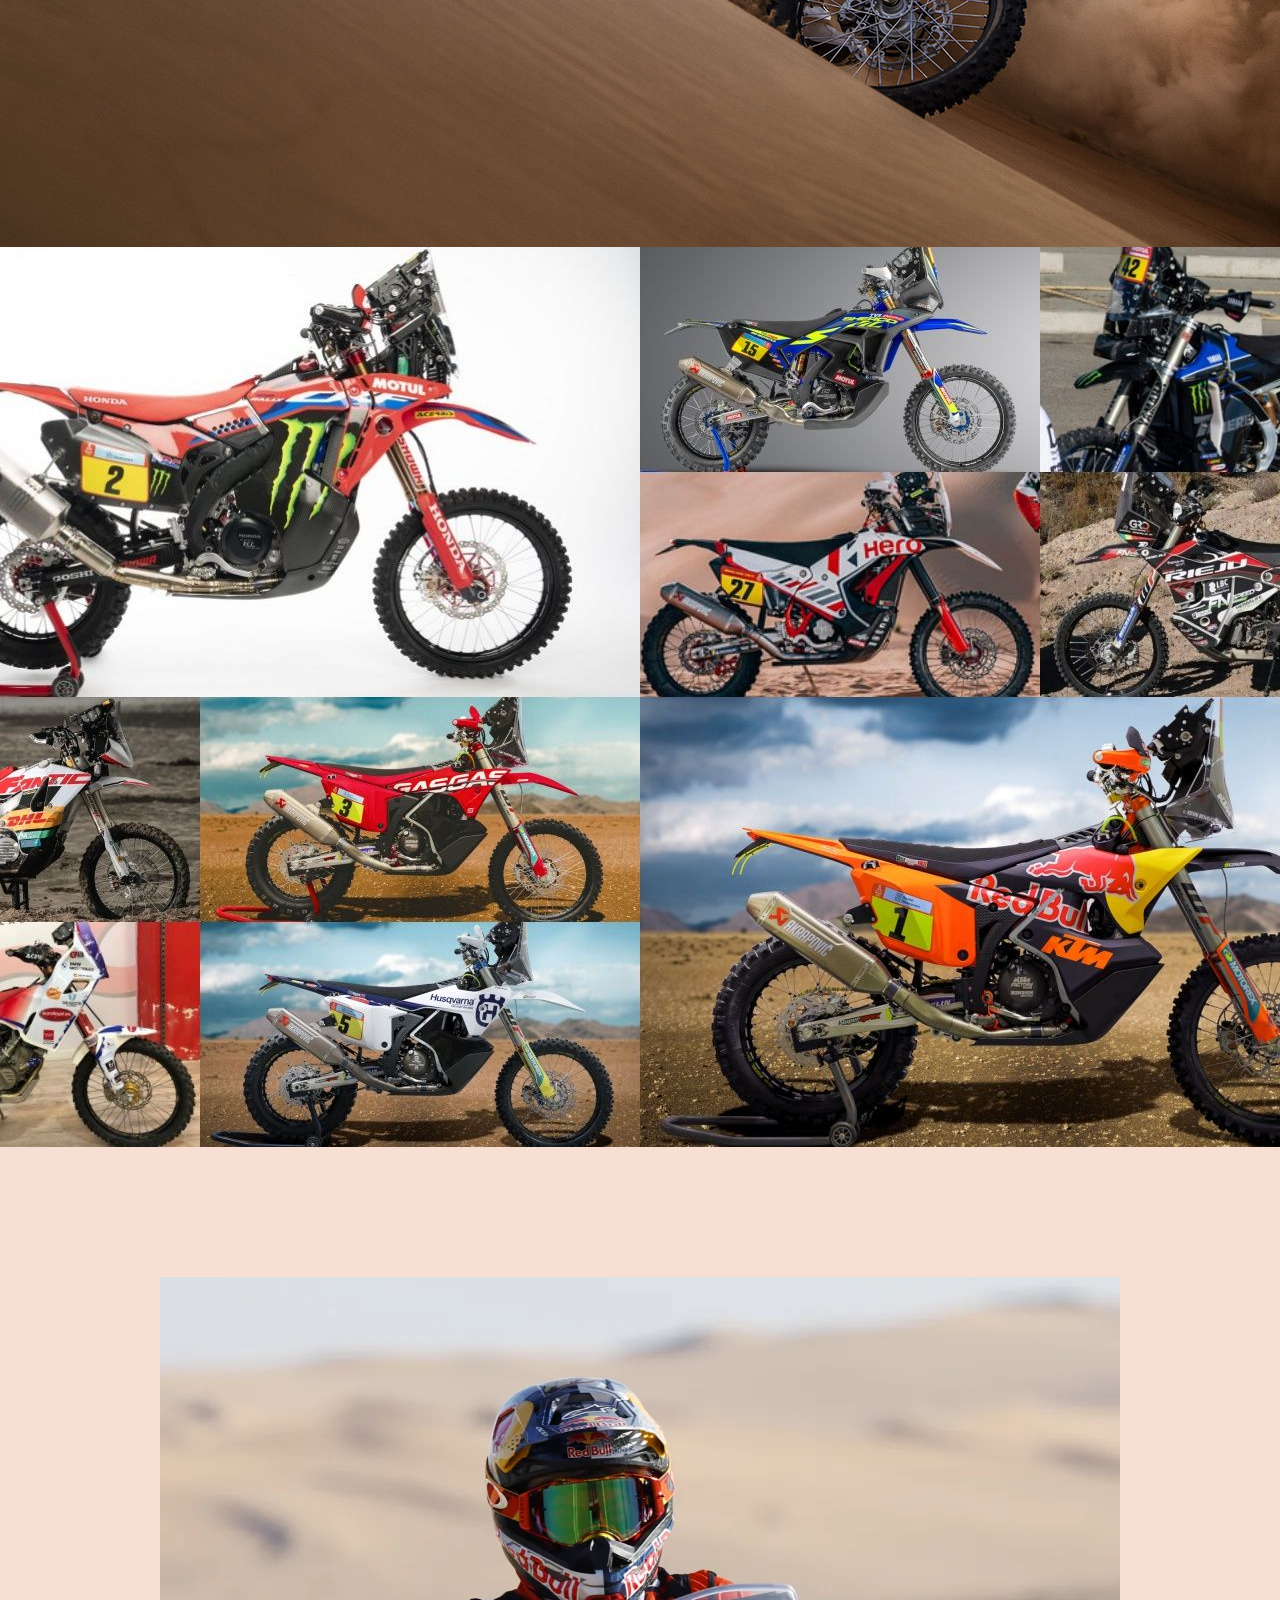
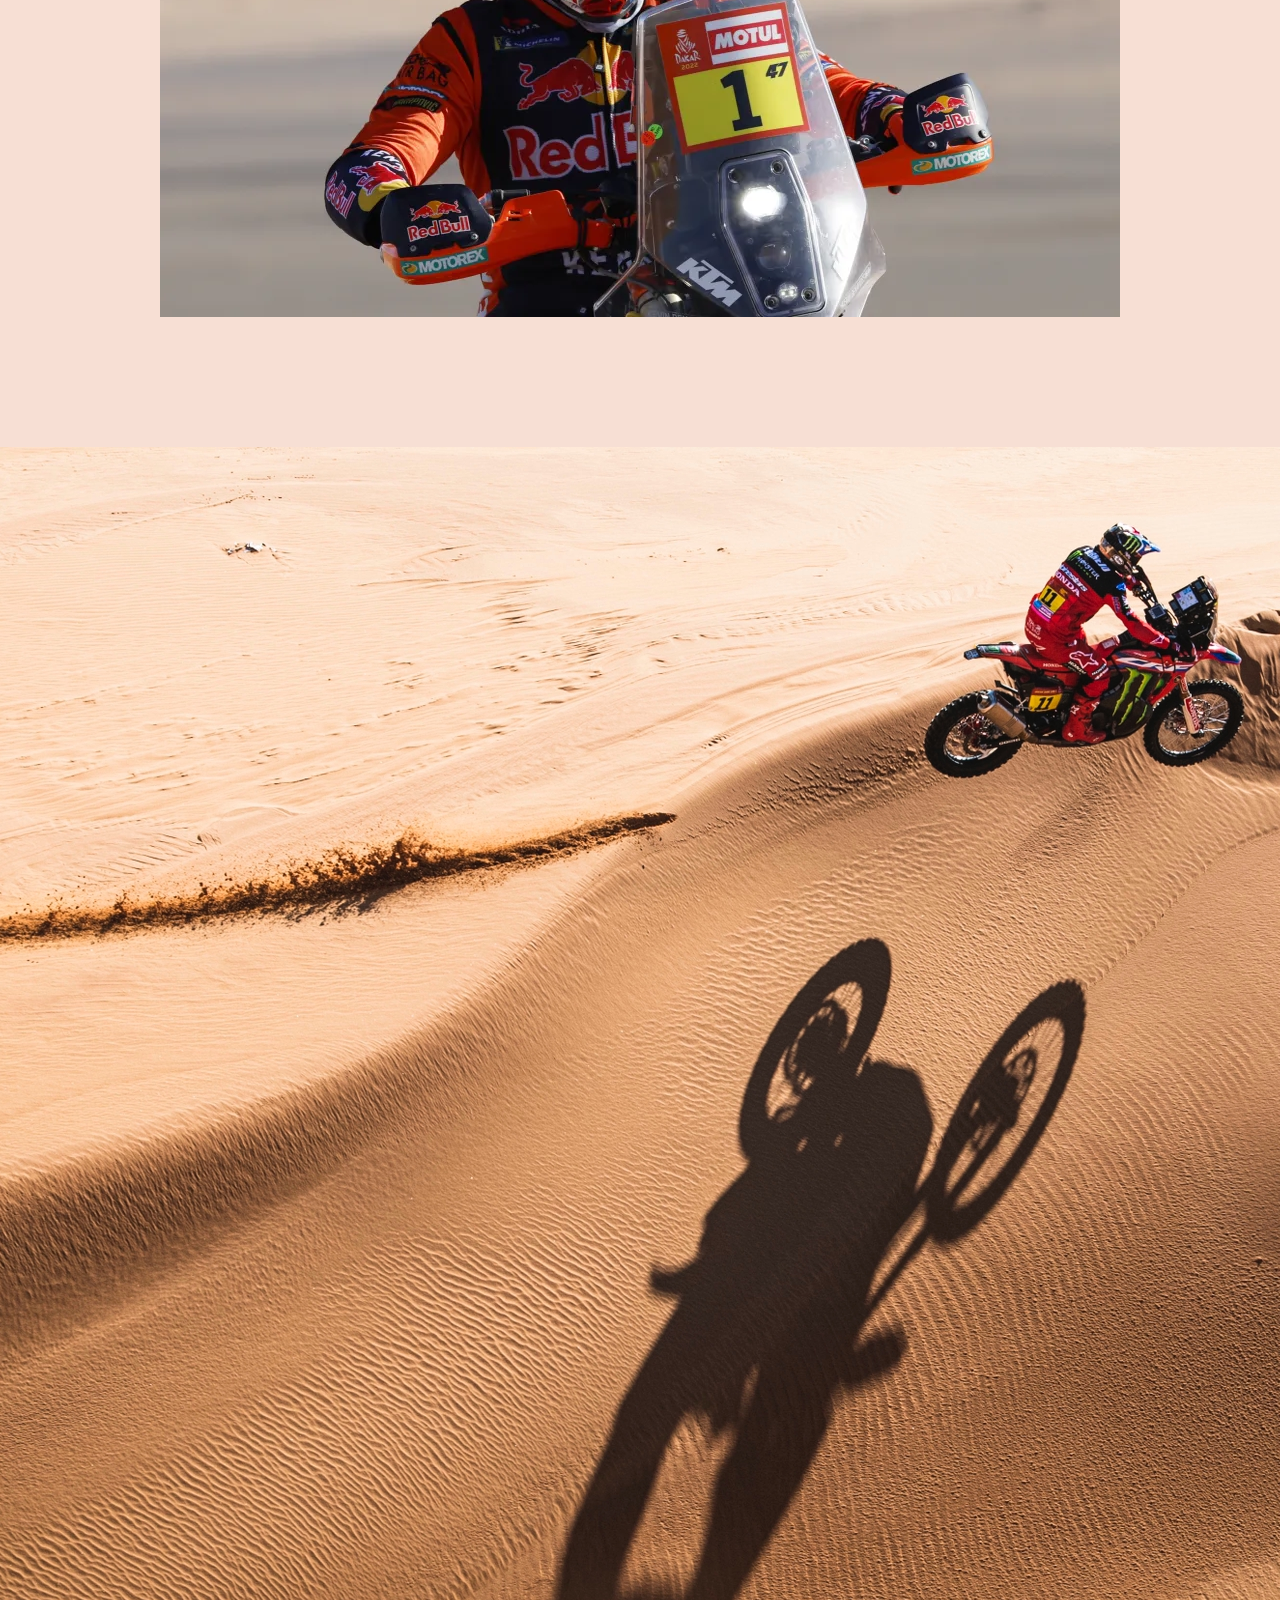
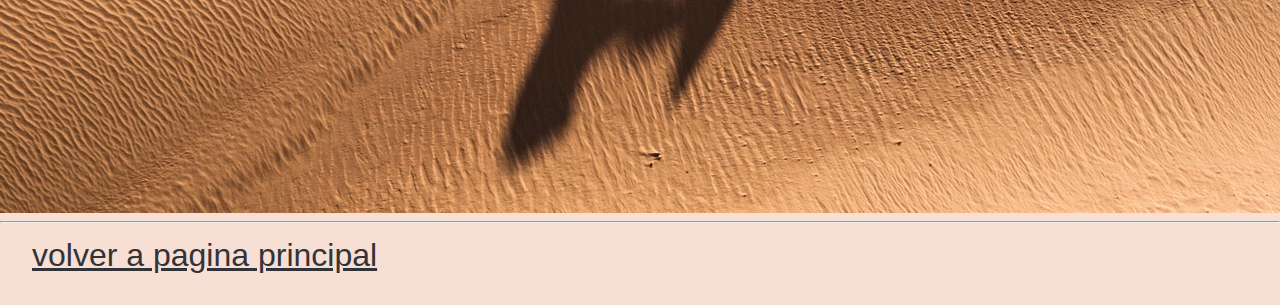
<file: M03 HTML/motos.html>
<!DOCTYPE html>
<html lang="en">
<head>
    <meta charset="UTF-8">
    <meta name="viewport" content="width=device-width, initial-scale=1.0">
    <link rel="stylesheet" href="reset-1.css"/>
  <link rel="stylesheet" href="styles.css"/>
    <title>Motos</title>
</head>
<body>
    <header>
        <div>
        <h1 class="titulo">MOTOS</h1>
        
    </div>
    </header>
    <article>
    <div>
        <p class="parraf">Considerada la categoria "reina", cuenta con el mayor porcentaje de participantes en su mayoria aficionados. Sin embargo para lograr competir se debe haber terminado
            el campeonato mundial de rally cross country o haber participado en una de las carreras "Dakar Series". Todas las motos participantes son de cilindrada limitada a 
            450 cc (centimetros cubicos.)
            </p>
    </div>
    <div>
        <p class="parraf">En esta categoria compiten equipos privados y tambien equipos de marcas oficiales del mundo motor</p>
        <h3 class="subtitulo">equipos de marcas oficiales:</h3>
        <ul class="parraf">
            <li>Yamaha</li>
            <li>Ktm</li>
            <li>Husqvarna</li>
            <li>Honda/Repsol</li>
            <li>Gas Gas</li>
            <li>Rieju</li>
        </ul>
    </div>
    <div class="map">
    <input type="image" src="./imagenes/moto1.jpg" >
</div>
<div class="map">
    <input type="image" src="./imagenes/moto3.jpeg" >
</div>
<div class="map">
    <input type="image" src="./imagenes/moto4.webp" >
</div>
<div class="map"> 
    <input type="image" src="./imagenes/moto5.jpg" >
</div>
</article>
<hr>
<footer>
    <div>
   <a href="./index.html" class="parraf">volver a pagina principal</a>
</div>
</footer>
</body>
</html>
</file>
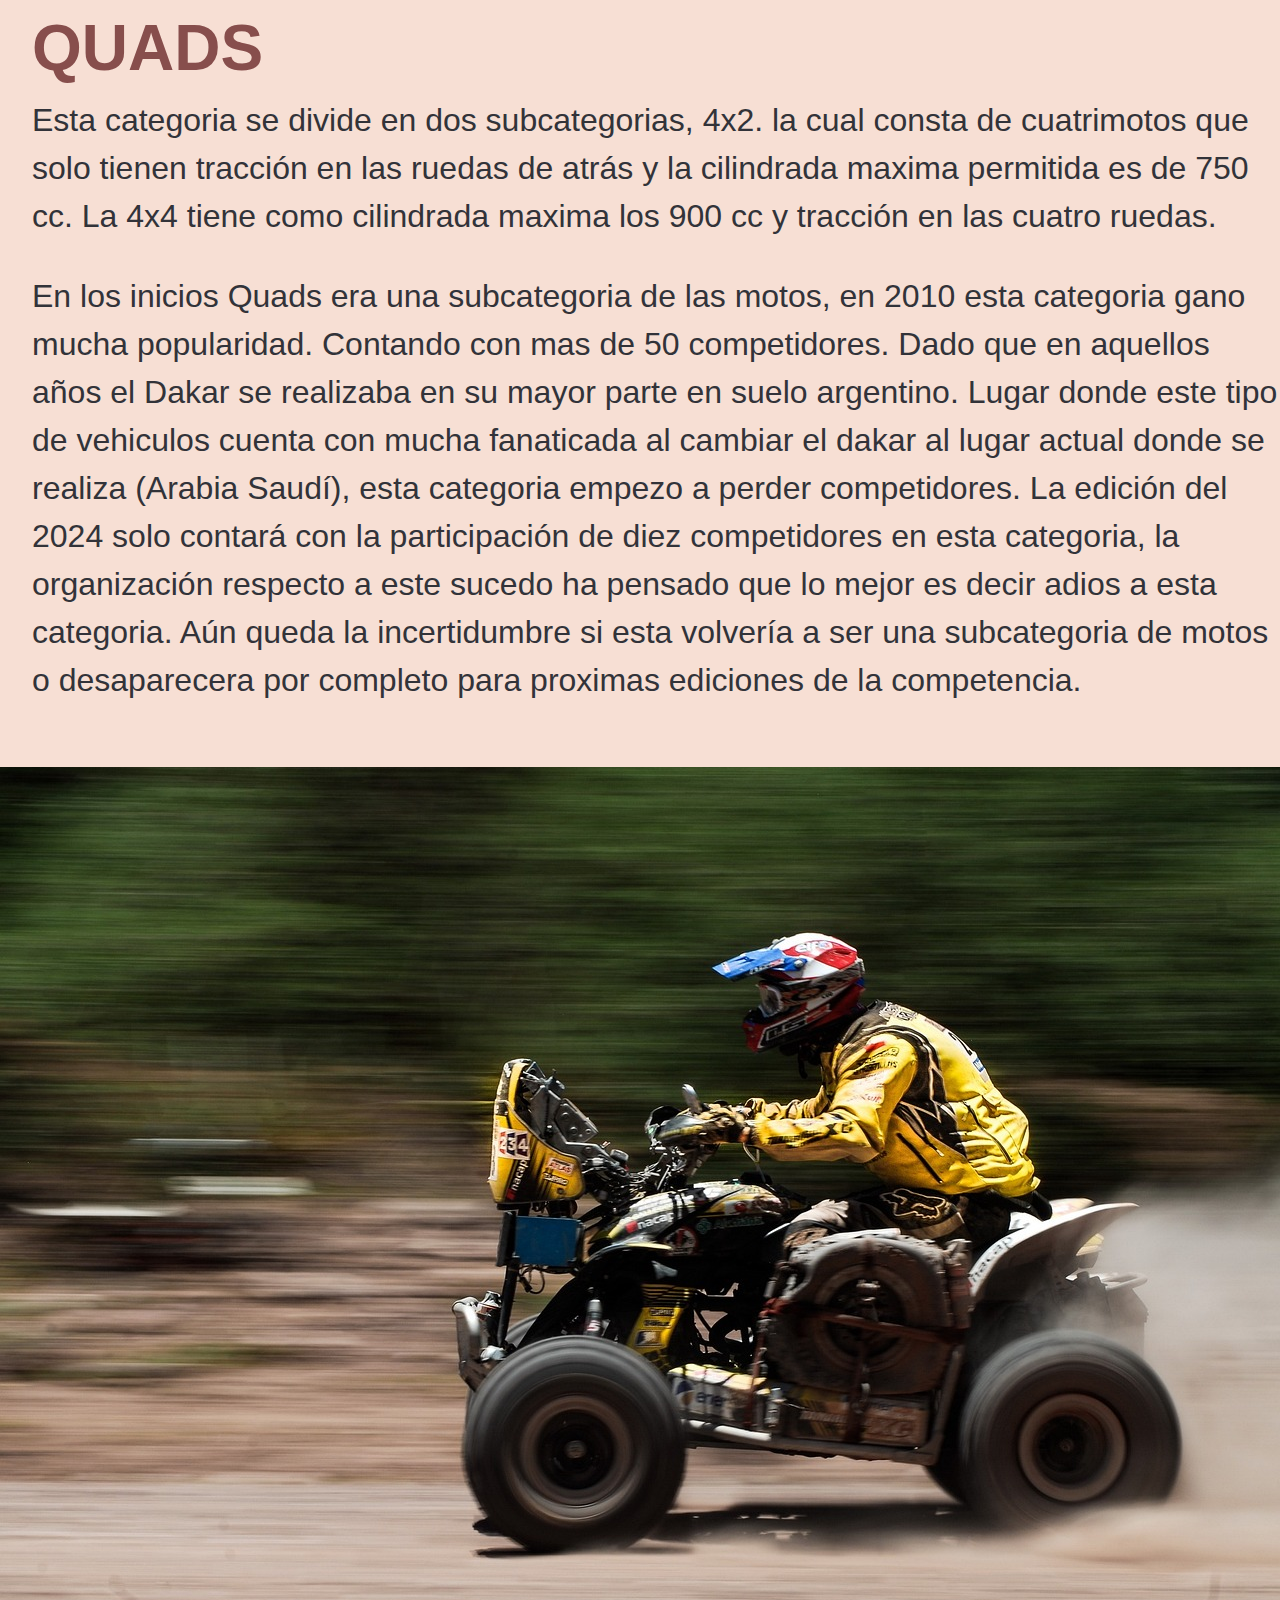
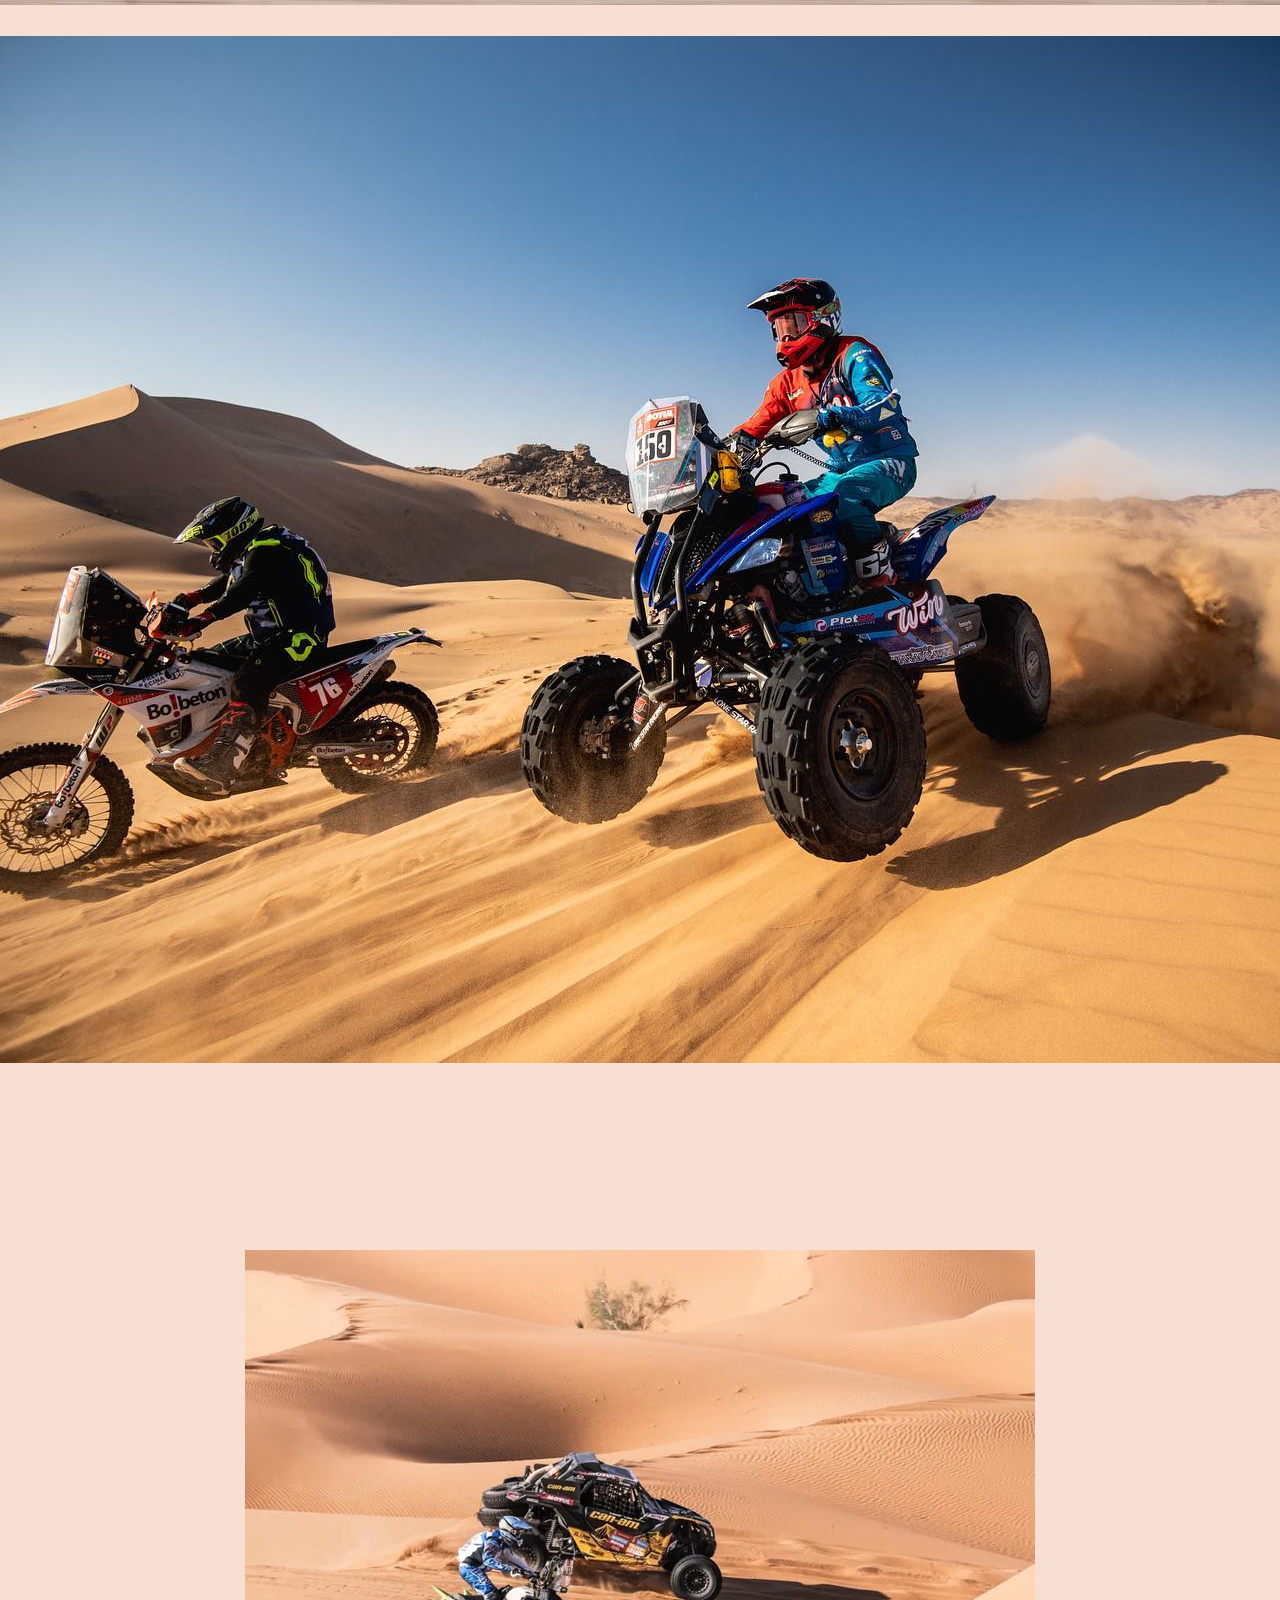
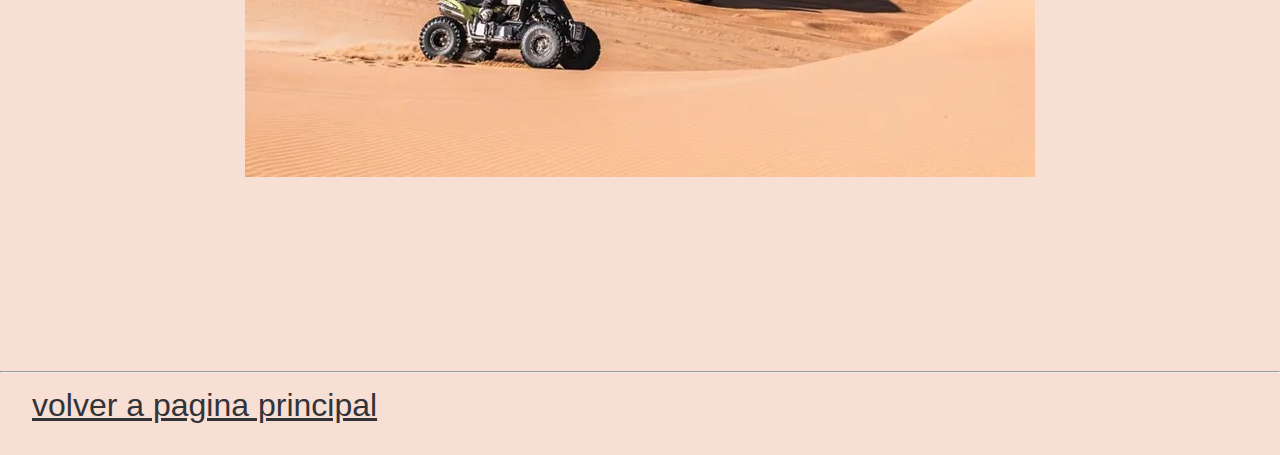
<file: M03 HTML/quads.html>
<!DOCTYPE html>
<html lang="en">
<head>
    <meta charset="UTF-8">
    <meta name="viewport" content="width=device-width, initial-scale=1.0">
    <link rel="stylesheet" href="reset-1.css"/>
    <link rel="stylesheet" href="styles.css"/>
    <title>Quads</title>
</head>
<body>
    <header>
        <div>
        <h1 class="titulo">QUADS</h1>
        
    </div>
    </header>
    <article>
    <div>
        <p class="parraf">Esta categoria se divide en dos subcategorias, 4x2. la cual consta de cuatrimotos que solo tienen tracción en las ruedas de atrás y la cilindrada maxima permitida es de 750 cc.
            La 4x4 tiene como cilindrada maxima los 900 cc y  tracción en las cuatro ruedas.
            </p>
    </div>
    <div>
        <p class="parraf">En los inicios Quads era una subcategoria de las motos, en 2010 esta categoria gano mucha popularidad. Contando con mas de 50 competidores. 
            Dado que en aquellos años el Dakar se realizaba en su mayor parte en suelo argentino. Lugar donde este tipo de vehiculos cuenta con mucha fanaticada
            al cambiar el dakar al lugar actual donde se realiza (Arabia Saudí), esta categoria empezo a perder competidores. 
            La edición del 2024 solo contará con la participación de diez competidores en esta categoria, la organización respecto a este sucedo ha pensado que lo mejor es decir 
            adios a esta categoria. Aún queda la incertidumbre si esta volvería a ser una subcategoria de motos o desaparecera por completo para proximas ediciones de la competencia.  
            
        </p>
        
        
    </div>
    <div class="map">
    <input type="image" src="./imagenes/quad1.jpg" alt="">
</div>
<div class="map">
    <input type="image" src="./imagenes/quad2.jpg" alt="">
</div>
<div class="map">
    <input type="image" src="./imagenes/quad3.jpg" alt="">
</div>

</article>
<hr>
<footer>
    <div>
   <a href="./index.html" class="parraf">volver a pagina principal</a>
</div>
</footer>
</body>
</html>
</file>
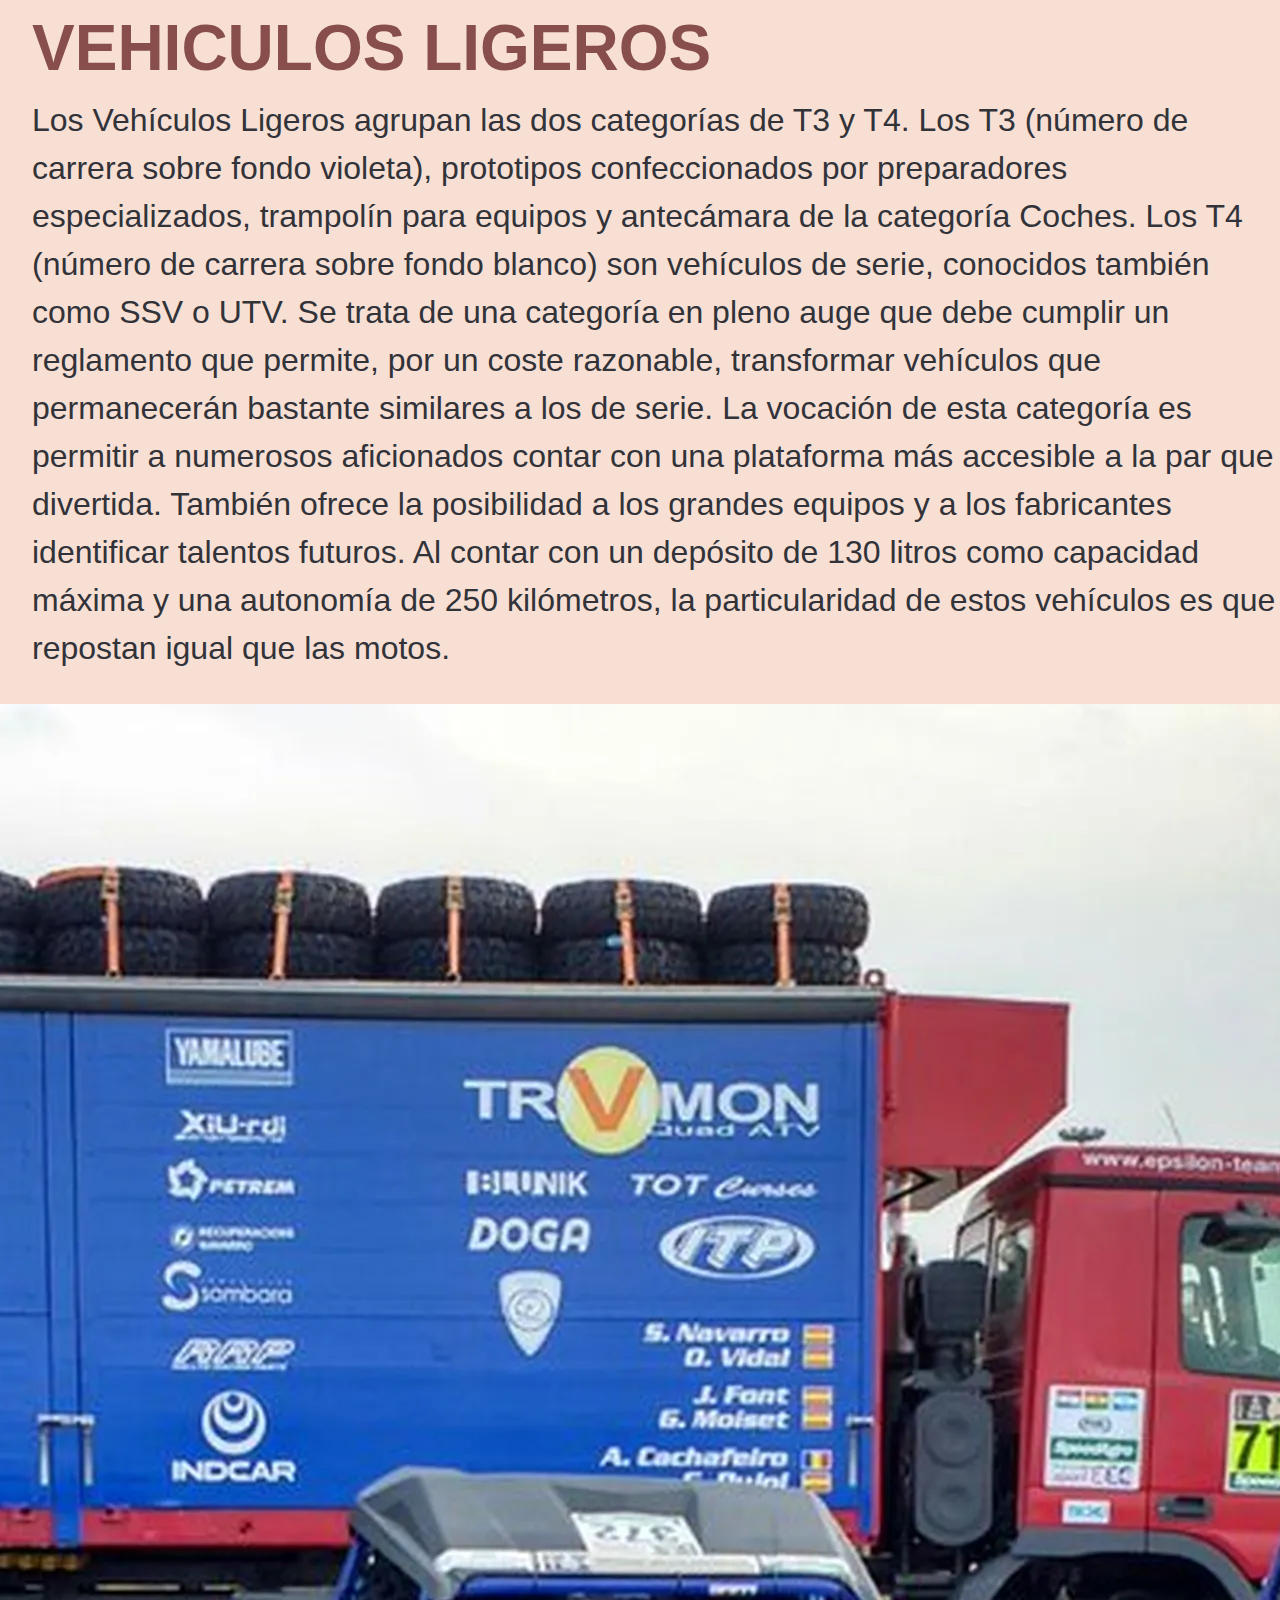
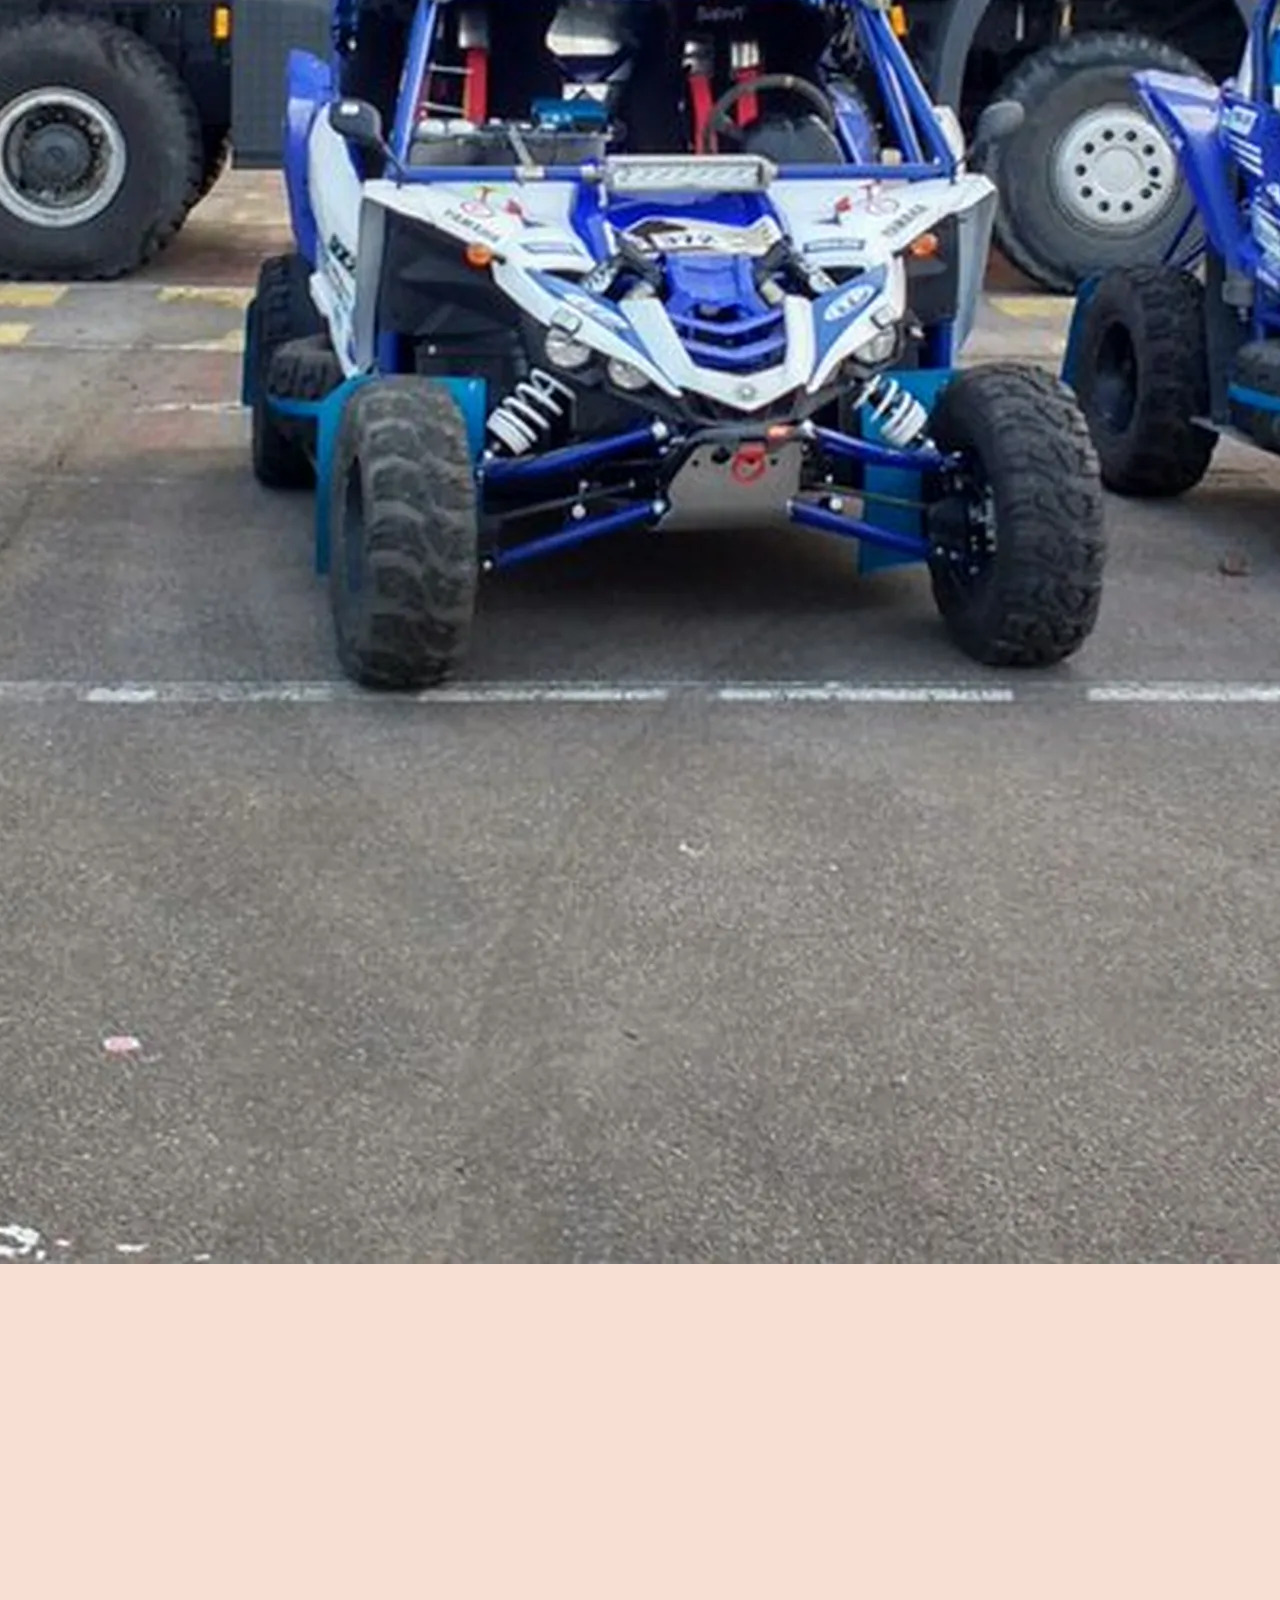
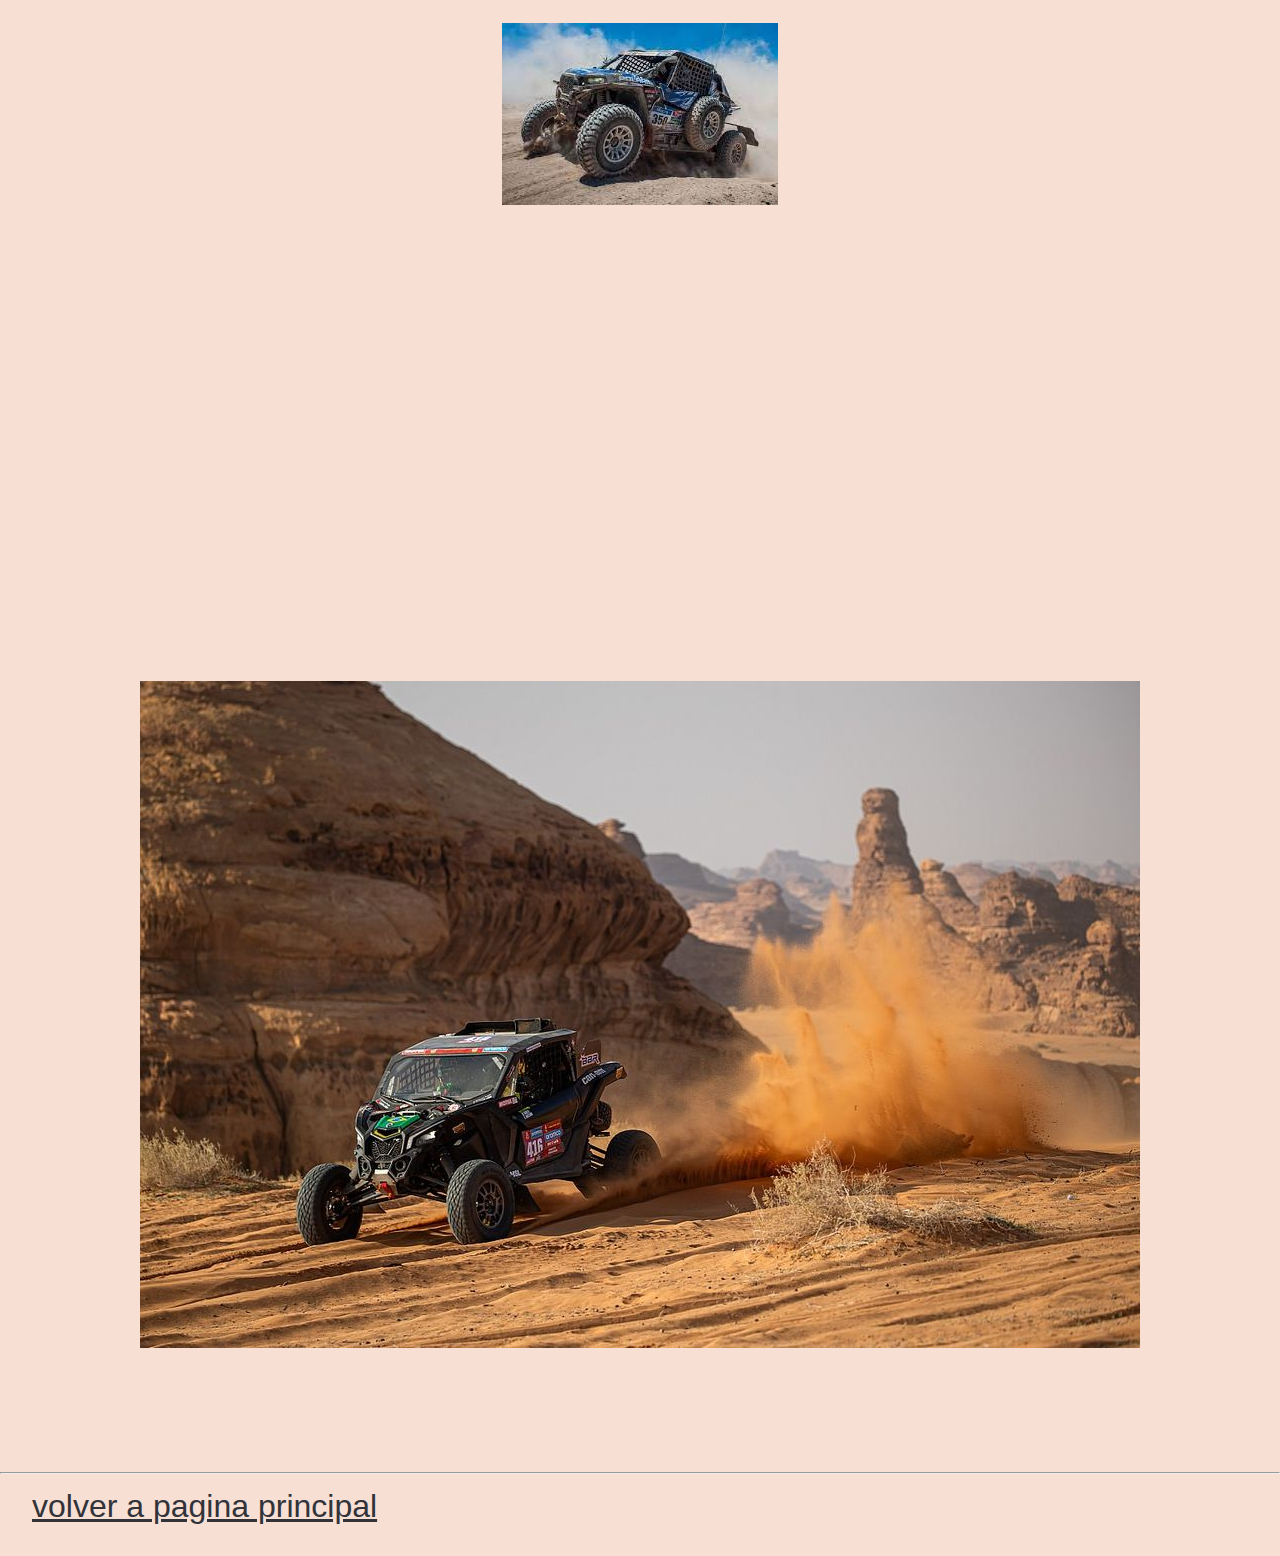
<file: M03 HTML/vehiculosLigeros.html>
<!DOCTYPE html>
<html lang="en">
<head>
    <meta charset="UTF-8">
    <meta name="viewport" content="width=device-width, initial-scale=1.0">
    
    <link rel="stylesheet" href="reset-1.css"/>
    <link rel="stylesheet" href="styles.css"/>
    <title>Vehiculos ligeros</title>
</head>
<body>
    <header>
        <div>
        <h1 class="titulo">VEHICULOS LIGEROS</h1>
        
    </div>
    </header>
    <article>
    <div>
        <p class="parraf">
            Los Vehículos Ligeros agrupan las dos categorías de T3 y T4. Los T3 (número de carrera sobre fondo violeta), prototipos confeccionados por preparadores especializados, trampolín para equipos y antecámara de la categoría Coches. Los T4 (número de carrera sobre fondo blanco) son vehículos de serie, conocidos también como SSV o UTV. Se trata de una categoría en pleno auge que debe cumplir un reglamento que permite, por un coste razonable, transformar vehículos que permanecerán bastante similares a los de serie.

            La vocación de esta categoría es permitir a numerosos aficionados contar con una plataforma más accesible a la par que divertida. También ofrece la posibilidad a los grandes equipos y a los fabricantes identificar talentos futuros.
            
            Al contar con un depósito de 130 litros como capacidad máxima y una autonomía de 250 kilómetros, la particularidad de estos vehículos es que repostan igual que las motos.  
        </p>
    </div>
   
    <div class="map">
    <input type="image" src="./imagenes/UTV1.webp" alt="">
</div>
<div class="map">
    <input type="image" src="./imagenes/UTV2.jpg" alt="">
</div>
<div class="map">
    <input type="image" src="./imagenes/UTV3.jpg" alt="">
</div>

</article>
<hr>
<footer>
    <div>
   <a href="./index.html" class="parraf">volver a pagina principal</a>
</div>
</footer>
</body>
</html>
</file>
<file: M03 HTML/styles.css>
/* 
class = .nombre
#id = #nombre
*/

body{
    background-color: #f7dfd4;
}
.banner {
    width: 100vw;
    display: flex;
    flex-direction: column;
    align-items: center;
    justify-content: center;
   
   
}

.titulo {
    font-size: 4em;
    font-family: Arial, Helvetica, sans-serif;
    padding: 0em 0em 0em 0.5em ;
    color: #874e4c;
}

.subtitulo {
    font-size: 3em;
    font-family: Arial, Helvetica, sans-serif;
    padding: 0em 0em 1em .6em ;
    color:#874e4c; 
}

.parraf {
    font-size: 2em;
    font-family: Arial, Helvetica, sans-serif;
    padding: 0em 0em 1em 1em ;
    color:#323339; 
}

.map {
    
    min-height: 100vh;
    display: flex;
    flex-direction: column;
    align-items: center;
    justify-content: center;
  
}

/*motos*/
</file>
<file: M04 CSS/estilos.css>
.fondo {
    background-color: rgb(65, 153, 235);
}
.miTexto {
    font-size: 80px;
    color: rgb(233, 233, 235);
}
</file>
<file: apuntes_clase/estilos1.css>
body {
    background-color: #9ac9e7;
    font-family: 'Lucida Sans', 'Lucida Sans Regular', 'Lucida Grande', 'Lucida Sans Unicode', Geneva, Verdana, sans-serif;
}

.tittle {
    font-size: 3em;
    color: crimson;
   font-style:normal;
   font-weight: bold;
   font-family: Arial, Helvetica, sans-serif;
}

#principal { 
    font-size: 5em;
    color: blueviolet;
}

.logo {
    width: 100px;
    height: 100px;
}

.cards {
    border: 2px solid black;
    width: fit-content;
    padding: 1em 1em 1em 1em;
    border-radius: 10%;
    transition: 0.5s;
    display: flex;
    flex-direction: column;
    gap: 2em;
    font-size: 0.5em;
    align-items: center;
}

.cards:hover {
    background-color: aquamarine;
    
}

#titulos {
    border: 2px solid black;
    background-color: aliceblue;
    width: 65vw;
    margin: auto;
    padding: 3em;
    display: flex;
    flex-direction: column;
    align-items: center;
}

#cards-container {
    background-color: blue;
    width: 85vw;
    margin: auto;
    padding-top: 1.5em;
    border: 2.5px solid rgb(126, 116, 116);
    border-radius: 10px;
padding: 2em;
display: flex;
flex-direction: row;
justify-content: space-between;

}

#encabezado {
padding-bottom: 2em;
}
</file>
